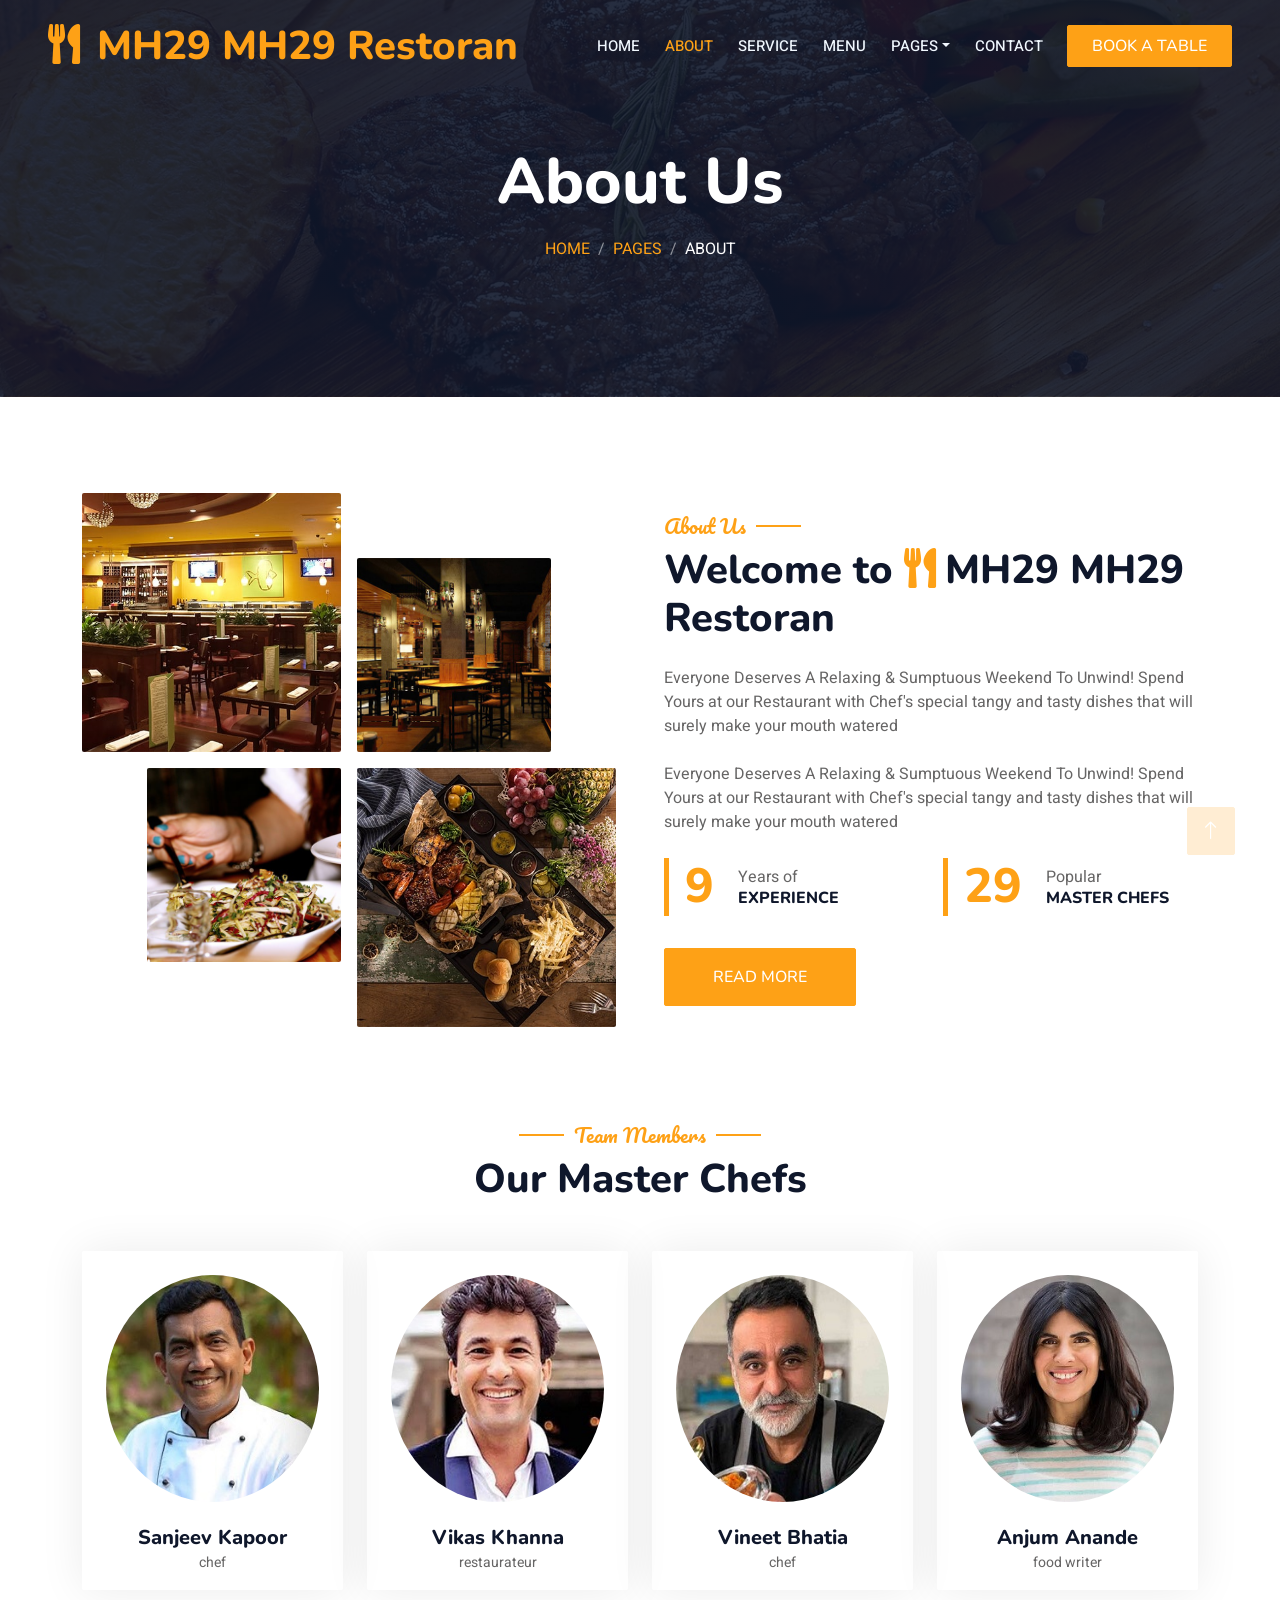
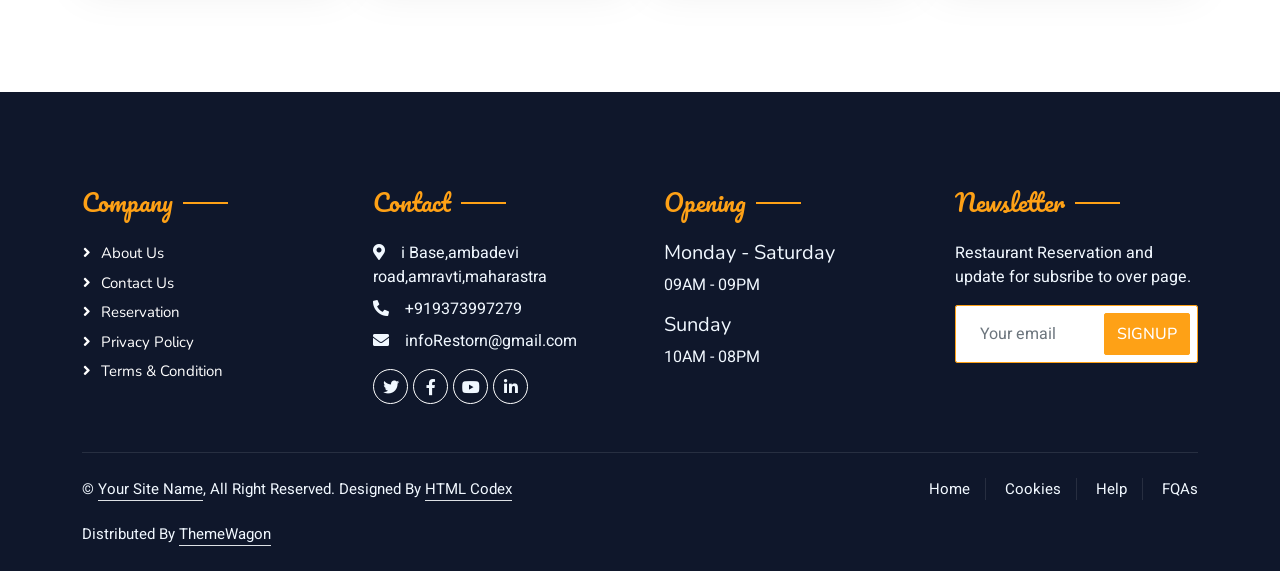
<file: about.html>
<!DOCTYPE html>
<html lang="en">

<head>
    <meta charset="utf-8">
    <title> MH29 Restoran - Bootstrap Restaurant Template</title>
    <meta content="width=device-width, initial-scale=1.0" name="viewport">
    <meta content="" name="keywords">
    <meta content="" name="description">

    <!-- Favicon -->
    <link href="img/favicon.ico" rel="icon">

    <!-- Google Web Fonts -->
    <link rel="preconnect" href="https://fonts.googleapis.com">
    <link rel="preconnect" href="https://fonts.gstatic.com" crossorigin>
    <link href="https://fonts.googleapis.com/css2?family=Heebo:wght@400;500;600&family=Nunito:wght@600;700;800&family=Pacifico&display=swap" rel="stylesheet">

    <!-- Icon Font Stylesheet -->
    <link href="https://cdnjs.cloudflare.com/ajax/libs/font-awesome/5.10.0/css/all.min.css" rel="stylesheet">
    <link href="https://cdn.jsdelivr.net/npm/bootstrap-icons@1.4.1/font/bootstrap-icons.css" rel="stylesheet">

    <!-- Libraries Stylesheet -->
    <link href="lib/animate/animate.min.css" rel="stylesheet">
    <link href="lib/owlcarousel/assets/owl.carousel.min.css" rel="stylesheet">
    <link href="lib/tempusdominus/css/tempusdominus-bootstrap-4.min.css" rel="stylesheet" />

    <!-- Customized Bootstrap Stylesheet -->
    <link href="css/bootstrap.min.css" rel="stylesheet">

    <!-- Template Stylesheet -->
    <link href="css/style.css" rel="stylesheet">
</head>

<body>
    <div class="container-xxl bg-white p-0">
        <!-- Spinner Start -->
        <div id="spinner" class="show bg-white position-fixed translate-middle w-100 vh-100 top-50 start-50 d-flex align-items-center justify-content-center">
            <div class="spinner-border text-primary" style="width: 3rem; height: 3rem;" role="status">
                <span class="sr-only">Loading...</span>
            </div>
        </div>
        <!-- Spinner End -->


        <!-- Navbar & Hero Start -->
        <div class="container-xxl position-relative p-0">
            <nav class="navbar navbar-expand-lg navbar-dark bg-dark px-4 px-lg-5 py-3 py-lg-0">
                <a href="" class="navbar-brand p-0">
                    <h1 class="text-primary m-0"><i class="fa fa-utensils me-3"></i>MH29 MH29 Restoran</h1>
                    <!-- <img src="img/logo.png" alt="Logo"> -->
                </a>
                <button class="navbar-toggler" type="button" data-bs-toggle="collapse" data-bs-target="#navbarCollapse">
                    <span class="fa fa-bars"></span>
                </button>
                <div class="collapse navbar-collapse" id="navbarCollapse">
                    <div class="navbar-nav ms-auto py-0 pe-4">
                        <a href="index.html" class="nav-item nav-link">Home</a>
                        <a href="about.html" class="nav-item nav-link active">About</a>
                        <a href="service.html" class="nav-item nav-link">Service</a>
                        <a href="menu.html" class="nav-item nav-link">Menu</a>
                        <div class="nav-item dropdown">
                            <a href="#" class="nav-link dropdown-toggle" data-bs-toggle="dropdown">Pages</a>
                            <div class="dropdown-menu m-0">
                                <a href="booking.html" class="dropdown-item">Booking</a>
                                <a href="team.html" class="dropdown-item">Our Team</a>
                                <a href="testimonial.html" class="dropdown-item">Testimonial</a>
                            </div>
                        </div>
                        <a href="contact.html" class="nav-item nav-link">Contact</a>
                    </div>
                    <a href="booking.html" class="btn btn-primary py-2 px-4">Book A Table</a>
                </div>
            </nav>

            <div class="container-xxl py-5 bg-dark hero-header mb-5">
                <div class="container text-center my-5 pt-5 pb-4">
                    <h1 class="display-3 text-white mb-3 animated slideInDown">About Us</h1>
                    <nav aria-label="breadcrumb">
                        <ol class="breadcrumb justify-content-center text-uppercase">
                            <li class="breadcrumb-item"><a href="#">Home</a></li>
                            <li class="breadcrumb-item"><a href="#">Pages</a></li>
                            <li class="breadcrumb-item text-white active" aria-current="page">About</li>
                        </ol>
                    </nav>
                </div>
            </div>
        </div>
        <!-- Navbar & Hero End -->


        <!-- About Start -->
        <div class="container-xxl py-5">
            <div class="container">
                <div class="row g-5 align-items-center">
                    <div class="col-lg-6">
                        <div class="row g-3">
                            <div class="col-6 text-start">
                                <img class="img-fluid rounded w-100 wow zoomIn" data-wow-delay="0.1s" src="img/about-1.jpg">
                            </div>
                            <div class="col-6 text-start">
                                <img class="img-fluid rounded w-75 wow zoomIn" data-wow-delay="0.3s" src="img/about-2.jpg" style="margin-top: 25%;">
                            </div>
                            <div class="col-6 text-end">
                                <img class="img-fluid rounded w-75 wow zoomIn" data-wow-delay="0.5s" src="img/about-3.jpg">
                            </div>
                            <div class="col-6 text-end">
                                <img class="img-fluid rounded w-100 wow zoomIn" data-wow-delay="0.7s" src="img/about-4.jpg">
                            </div>
                        </div>
                    </div>
                    <div class="col-lg-6">
                        <h5 class="section-title ff-secondary text-start text-primary fw-normal">About Us</h5>
                        <h1 class="mb-4">Welcome to <i class="fa fa-utensils text-primary me-2"></i>MH29 MH29 Restoran</h1>
                        <p class="mb-4">Everyone Deserves A Relaxing & Sumptuous Weekend To Unwind! Spend Yours at our Restaurant with Chef's special tangy and tasty dishes that will surely make your mouth watered</p>
                        <p class="mb-4">Everyone Deserves A Relaxing & Sumptuous Weekend To Unwind! Spend Yours at our Restaurant with Chef's special tangy and tasty dishes that will surely make your mouth watered</p>
                        <div class="row g-4 mb-4">
                            <div class="col-sm-6">
                                <div class="d-flex align-items-center border-start border-5 border-primary px-3">
                                    <h1 class="flex-shrink-0 display-5 text-primary mb-0" data-toggle="counter-up">15</h1>
                                    <div class="ps-4">
                                        <p class="mb-0">Years of</p>
                                        <h6 class="text-uppercase mb-0">Experience</h6>
                                    </div>
                                </div>
                            </div>
                            <div class="col-sm-6">
                                <div class="d-flex align-items-center border-start border-5 border-primary px-3">
                                    <h1 class="flex-shrink-0 display-5 text-primary mb-0" data-toggle="counter-up">50</h1>
                                    <div class="ps-4">
                                        <p class="mb-0">Popular</p>
                                        <h6 class="text-uppercase mb-0">Master Chefs</h6>
                                    </div>
                                </div>
                            </div>
                        </div>
                        <a class="btn btn-primary py-3 px-5 mt-2" href="">Read More</a>
                    </div>
                </div>
            </div>
        </div>
        <!-- About End -->


        <!-- Team Start -->
        <div class="container-xxl pt-5 pb-3">
            <div class="container">
                <div class="text-center wow fadeInUp" data-wow-delay="0.1s">
                    <h5 class="section-title ff-secondary text-center text-primary fw-normal">Team Members</h5>
                    <h1 class="mb-5">Our Master Chefs</h1>
                </div>
                <div class="row g-4">
                    <div class="col-lg-3 col-md-6 wow fadeInUp" data-wow-delay="0.1s">
                        <div class="team-item text-center rounded overflow-hidden">
                            <div class="rounded-circle overflow-hidden m-4">
                                <img class="img-fluid" src="img/team-1.jpg" alt="">
                            </div>
                            <h5 class="mb-0">Sanjeev Kapoor   </h5>
                            <small>chef</small>
                            <div class="d-flex justify-content-center mt-3">
                                <a class="btn btn-square btn-primary mx-1" href=""><i class="fab fa-facebook-f"></i></a>
                                <a class="btn btn-square btn-primary mx-1" href=""><i class="fab fa-twitter"></i></a>
                                <a class="btn btn-square btn-primary mx-1" href="https://www.instagram.com/univarsalking_uv/"><i class="fab fa-instagram"></i></a>
                            </div>
                        </div>
                    </div>
                    <div class="col-lg-3 col-md-6 wow fadeInUp" data-wow-delay="0.3s">
                        <div class="team-item text-center rounded overflow-hidden">
                            <div class="rounded-circle overflow-hidden m-4">
                                <img class="img-fluid" src="img/team-2.jpg" alt="">
                            </div>
                            <h5 class="mb-0">Vikas Khanna</h5>
                            <small>restaurateur</small>
                            <div class="d-flex justify-content-center mt-3">
                                <a class="btn btn-square btn-primary mx-1" href=""><i class="fab fa-facebook-f"></i></a>
                                <a class="btn btn-square btn-primary mx-1" href=""><i class="fab fa-twitter"></i></a>
                                <a class="btn btn-square btn-primary mx-1" href="https://www.instagram.com/univarsalking_uv/"><i class="fab fa-instagram"></i></a>
                            </div>
                        </div>
                    </div>
                    <div class="col-lg-3 col-md-6 wow fadeInUp" data-wow-delay="0.5s">
                        <div class="team-item text-center rounded overflow-hidden">
                            <div class="rounded-circle overflow-hidden m-4">
                                <img class="img-fluid" src="img/team-3.jpg" alt="">
                            </div>
                            <h5 class="mb-0">Vineet Bhatia
                            </h5>
                            <small> chef</small>
                            <div class="d-flex justify-content-center mt-3">
                                <a class="btn btn-square btn-primary mx-1" href=""><i class="fab fa-facebook-f"></i></a>
                                <a class="btn btn-square btn-primary mx-1" href=""><i class="fab fa-twitter"></i></a>
                                <a class="btn btn-square btn-primary mx-1" href="https://www.instagram.com/univarsalking_uv/"><i class="fab fa-instagram"></i></a>
                            </div>
                        </div>
                    </div>
                    <div class="col-lg-3 col-md-6 wow fadeInUp" data-wow-delay="0.7s">
                        <div class="team-item text-center rounded overflow-hidden">
                            <div class="rounded-circle overflow-hidden m-4">
                                <img class="img-fluid" src="img/team-4.jpg" alt="">
                            </div>
                            <h5 class="mb-0"> Anjum Anande</h5>
                            <small>food writer</small>
                            <div class="d-flex justify-content-center mt-3">
                                <a class="btn btn-square btn-primary mx-1" href=""><i class="fab fa-facebook-f"></i></a>
                                <a class="btn btn-square btn-primary mx-1" href=""><i class="fab fa-twitter"></i></a>
                                <a class="btn btn-square btn-primary mx-1" href="https://www.instagram.com/univarsalking_uv/"><i class="fab fa-instagram"></i></a>
                            </div>
                        </div>
                    </div>
                </div>
            </div>
        </div>
        <!-- Team End -->
        

        <!-- Footer Start -->
        <div class="container-fluid bg-dark text-light footer pt-5 mt-5 wow fadeIn" data-wow-delay="0.1s">
            <div class="container py-5">
                <div class="row g-5">
                    <div class="col-lg-3 col-md-6">
                        <h4 class="section-title ff-secondary text-start text-primary fw-normal mb-4">Company</h4>
                        <a class="btn btn-link" href="">About Us</a>
                        <a class="btn btn-link" href="">Contact Us</a>
                        <a class="btn btn-link" href="">Reservation</a>
                        <a class="btn btn-link" href="">Privacy Policy</a>
                        <a class="btn btn-link" href="">Terms & Condition</a>
                    </div>
                    <div class="col-lg-3 col-md-6">
                        <h4 class="section-title ff-secondary text-start text-primary fw-normal mb-4">Contact</h4>
                        <p class="mb-2"><i class="fa fa-map-marker-alt me-3"></i>i Base,ambadevi road,amravti,maharastra</p>
                        <p class="mb-2"><i class="fa fa-phone-alt me-3"></i>+919373997279</p>
                        <p class="mb-2"><i class="fa fa-envelope me-3"></i>infoRestorn@gmail.com</p>
                        <div class="d-flex pt-2">
                            <a class="btn btn-outline-light btn-social" href=""><i class="fab fa-twitter"></i></a>
                            <a class="btn btn-outline-light btn-social" href=""><i class="fab fa-facebook-f"></i></a>
                            <a class="btn btn-outline-light btn-social" href=""><i class="fab fa-youtube"></i></a>
                            <a class="btn btn-outline-light btn-social" href=""><i class="fab fa-linkedin-in"></i></a>
                        </div>
                    </div>
                    <div class="col-lg-3 col-md-6">
                        <h4 class="section-title ff-secondary text-start text-primary fw-normal mb-4">Opening</h4>
                        <h5 class="text-light fw-normal">Monday - Saturday</h5>
                        <p>09AM - 09PM</p>
                        <h5 class="text-light fw-normal">Sunday</h5>
                        <p>10AM - 08PM</p>
                    </div>
                    <div class="col-lg-3 col-md-6">
                        <h4 class="section-title ff-secondary text-start text-primary fw-normal mb-4">Newsletter</h4>
                        <p>Restaurant Reservation and update for subsribe to over page.</p>
                        <div class="position-relative mx-auto" style="max-width: 400px;">
                            <input class="form-control border-primary w-100 py-3 ps-4 pe-5" type="text" placeholder="Your email">
                            <button type="button" class="btn btn-primary py-2 position-absolute top-0 end-0 mt-2 me-2">SignUp</button>
                        </div>
                    </div>
                </div>
            </div>
            <div class="container">
                <div class="copyright">
                    <div class="row">
                        <div class="col-md-6 text-center text-md-start mb-3 mb-md-0">
                            &copy; <a class="border-bottom" href="#">Your Site Name</a>, All Right Reserved. 
							
							<!--/*** This template is free as long as you keep the footer author’s credit link/attribution link/backlink. If you'd like to use the template without the footer author’s credit link/attribution link/backlink, you can purchase the Credit Removal License from "https://htmlcodex.com/credit-removal". Thank you for your support. ***/-->
							Designed By <a class="border-bottom" href="https://htmlcodex.com">HTML Codex</a><br><br>
                            Distributed By <a class="border-bottom" href="https://themewagon.com" target="_blank">ThemeWagon</a>
                        </div>
                        <div class="col-md-6 text-center text-md-end">
                            <div class="footer-menu">
                                <a href="">Home</a>
                                <a href="">Cookies</a>
                                <a href="">Help</a>
                                <a href="">FQAs</a>
                            </div>
                        </div>
                    </div>
                </div>
            </div>
        </div>
        <!-- Footer End -->


        <!-- Back to Top -->
        <a href="#" class="btn btn-lg btn-primary btn-lg-square back-to-top"><i class="bi bi-arrow-up"></i></a>
    </div>

    <!-- JavaScript Libraries -->
    <script src="https://code.jquery.com/jquery-3.4.1.min.js"></script>
    <script src="https://cdn.jsdelivr.net/npm/bootstrap@5.0.0/dist/js/bootstrap.bundle.min.js"></script>
    <script src="lib/wow/wow.min.js"></script>
    <script src="lib/easing/easing.min.js"></script>
    <script src="lib/waypoints/waypoints.min.js"></script>
    <script src="lib/counterup/counterup.min.js"></script>
    <script src="lib/owlcarousel/owl.carousel.min.js"></script>
    <script src="lib/tempusdominus/js/moment.min.js"></script>
    <script src="lib/tempusdominus/js/moment-timezone.min.js"></script>
    <script src="lib/tempusdominus/js/tempusdominus-bootstrap-4.min.js"></script>

    <!-- Template Javascript -->
    <script src="js/main.js"></script>
</body>

</html>
</file>
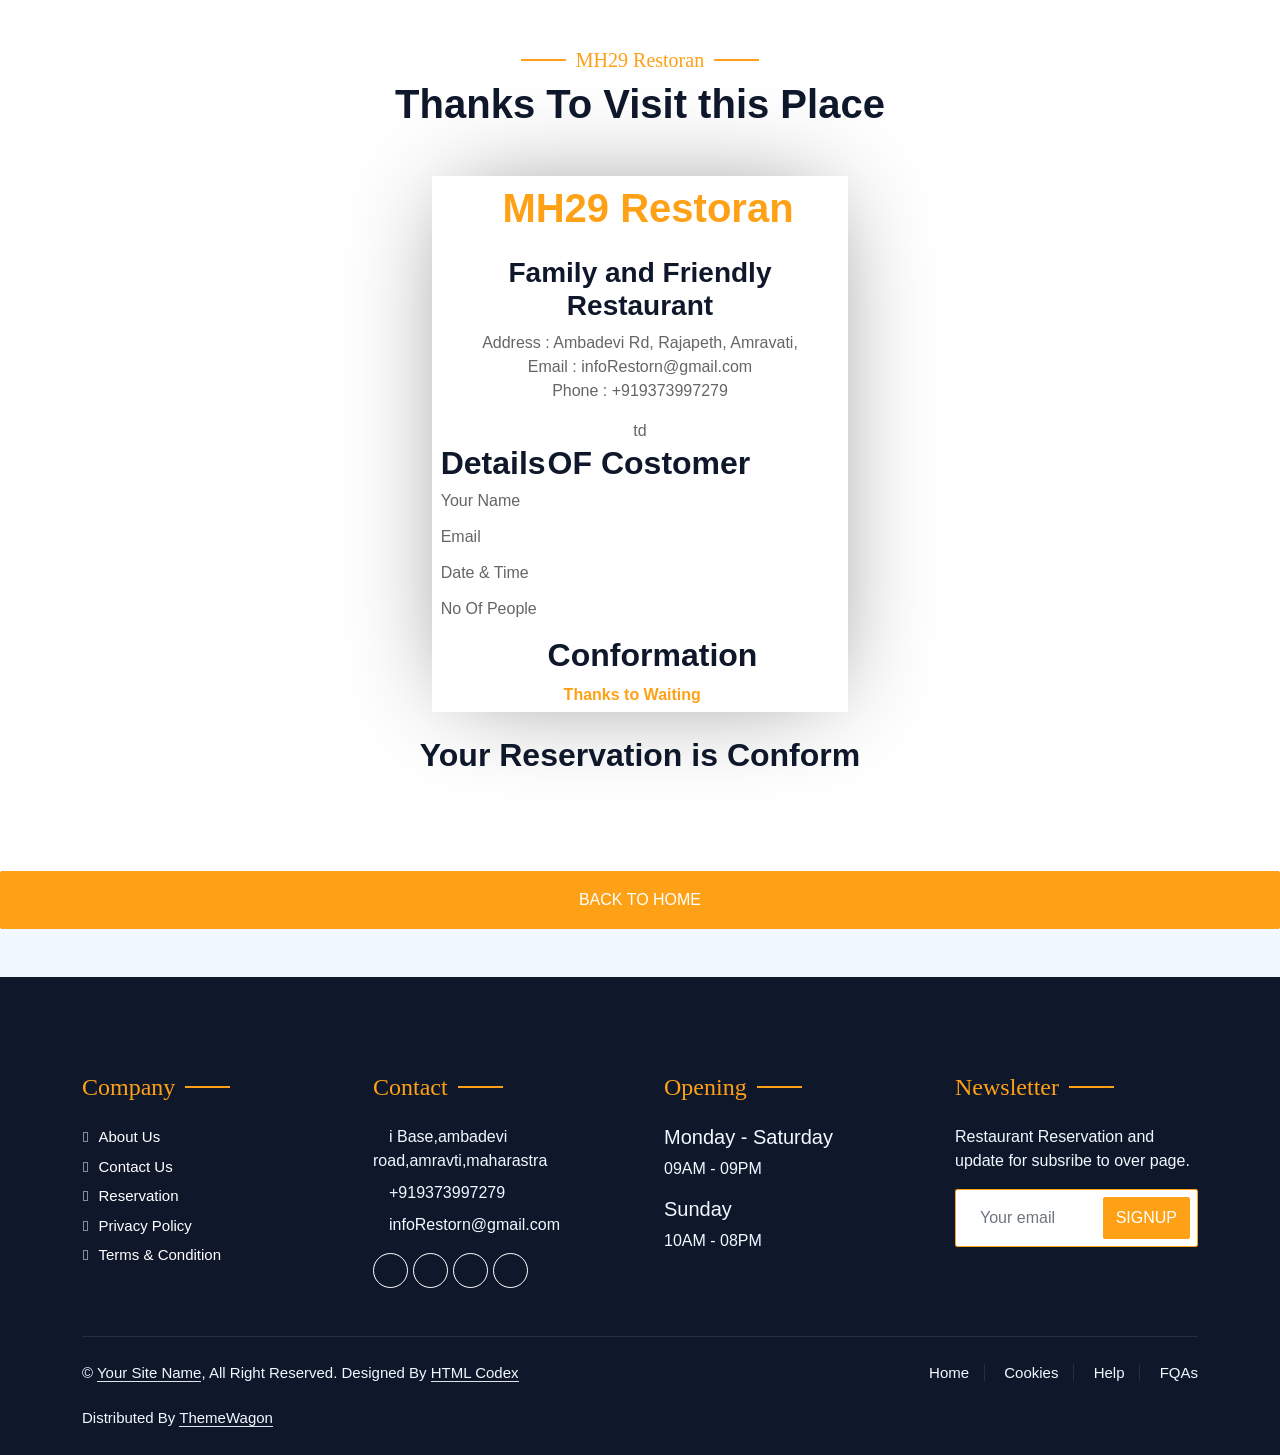
<file: bn.html>
<html>
    <head>
    <link href="css/bootstrap.min.css" rel="stylesheet">

    <link href="css/style.css" rel="stylesheet">
    <style>
        #invoice-POS{
  box-shadow: 0 0 1in -0.25in rgba(0, 0, 0, 0.5);
  padding:2mm;
  margin: 0 auto;
  width: 110mm;
  background: #FFF;
  
  
::selection {background: #f31544; color: #FFF;}
::moz-selection {background: #f31544; color: #FFF;}

h2{font-size: .9em;}
h3{
  font-size: 1.2em;
  font-weight: 300;
  line-height: 2em;
}
h6{
  color: orange;

}
p{
  font-size: .7em;
  color: #666;
  line-height: 1.2em;
}
 
#top, #mid,#bot{ /* Targets all id with 'col-' */
  border-bottom: 1px solid #EEE;
}

#top{min-height: 100px;}
#mid{min-height: 80px;} 
#bot{ min-height: 50px;}

#top .logo{
  float: left;
	height: 60px;
	width: 60px;
	background: url() no-repeat;
	background-size: 60px 60px;
}
.clientlogo{
  float: left;
	height: 60px;
	width: 60px;
	background: url() no-repeat;
	background-size: 60px 60px;
  border-radius: 50px;
}
.info{
  display: block;
  float:left;
  margin-left: 0;
}
.title{
  float: right;
}
.title p{text-align: right;} 
table{
  width: 100%;
  border-collapse: collapse;
}
td{
  padding: 5px 0 5px 15px;
  border: 1px solid #EEE
}
.tabletitle{
  padding: 5px;
  font-size: .5em;
  background: #EEE;
}
.service{border-bottom: 1px solid #EEE;}
.item{width: 24mm;}
.itemtext{font-size: .5em;}

#legalcopy{
  margin-top: 5mm;
}

  
  
}
    </style>
    

    </head>
    
    <body>

       




        <div class="container-xxl bg-white p-0">
        <div class="container-xxl py-5">
            <div class="container">
                <div class="text-center wow fadeInUp" data-wow-delay="0.1s">
                    <h5 class="section-title ff-secondary text-center text-primary fw-normal">MH29 Restoran</h5>
                    <h1 class="mb-5">Thanks To Visit this Place</h1>



                    <div id="invoice-pos">
    
                        <center id="top">
                          <div class="logo"></div>
                          <div class="info"> 
                            <h1 class="text-primary m-0"><i class="fa fa-utensils me-3"></i>MH29 Restoran</h1>

                          </div><!--End Info-->
                        </center><!--End InvoiceTop-->
                        
                        <div id="mid">
                          <div class="info">
                            <br>
                            <h3>Family and Friendly Restaurant</h3>
                            <p> 
                                Address : Ambadevi Rd, Rajapeth, Amravati,</br>
                                Email   : infoRestorn@gmail.com</br>
                                Phone   : +919373997279</br>
                            </p>
                          </div>
                        </div><!--End Invoice Mid-->
                        
                        <div id="bot">
                    
                                        <div id="table">
                                            <table>
                                                <tr class="tabletitle">
                                                    <td class="item"><h2>Details</h2></td>
                                                    <td class="Rate"><h2>OF Costomer</h2></td>
                                                </tr>
                                                <tr class="service">
                                                  <td class="tableitem"><p class="itemtext">Your Name</p></td>
                                                  <td id="outputName" ></td>
                                                  
                                              </tr>
                    
                                                <tr class="service">
                                                    <td class="tableitem"><p class="itemtext">Email</p></td>
                                                    <td id="outputEmail"></td>
                                                  </tr>
                    
                                                <tr class="service">
                                                    <td class="tableitem"><p class="itemtext">Date & Time</p></td>
                                                    <td id="outputDate"></td>
                                                  </tr>
                    
                                                <tr class="service">
                                                    <td class="tableitem"><p class="itemtext">No Of People</p></td>
                                                    <td id="outputPeople"></td>
                                                  </tr>
                    
                                               
                                                
                    
                                                <tr class="tabletitle">
                                                    <td></td>
                                                    <td class="Rate"><h2>Conformation</h2></td>
                                                </tr>
                    
                                                <tr class="tabletitle">
                                                    <td></td>
                                                    <td ><h6 class="text-primary m-0"><i class="fa fa-utensils me-3"></i>Thanks to  Waiting</h6></tr>td
                                                </tr>
                    
                                            </table>
                                        </div><!--End Table-->
                    
                                       
                    
                                    </div><!--End InvoiceBot-->
                      </div><!--End Invoice-->
                    

                      <br>

                    <h2 class=" mb-5"><i class="fa fa-utensils"></i>    Your Reservation is Conform</h2>
                </div>
            </div>
         </div>
        </div>


        <div class="col-12">
            <a class="btn btn-primary w-100 py-3" href="index.html" >back to Home</a>
        </div>





        <div class="container-fluid bg-dark text-light footer pt-5 mt-5 wow fadeIn" data-wow-delay="0.1s">
          <div class="container py-5">
              <div class="row g-5">
                  <div class="col-lg-3 col-md-6">
                      <h4 class="section-title ff-secondary text-start text-primary fw-normal mb-4">Company</h4>
                      <a class="btn btn-link" href="">About Us</a>
                      <a class="btn btn-link" href="">Contact Us</a>
                      <a class="btn btn-link" href="">Reservation</a>
                      <a class="btn btn-link" href="">Privacy Policy</a>
                      <a class="btn btn-link" href="">Terms & Condition</a>
                  </div>
                  <div class="col-lg-3 col-md-6">
                      <h4 class="section-title ff-secondary text-start text-primary fw-normal mb-4">Contact</h4>
                      <p class="mb-2"><i class="fa fa-map-marker-alt me-3"></i>i Base,ambadevi road,amravti,maharastra</p>
                      <p class="mb-2"><i class="fa fa-phone-alt me-3"></i>+919373997279</p>
                      <p class="mb-2"><i class="fa fa-envelope me-3"></i>infoRestorn@gmail.com</p>
                      <div class="d-flex pt-2">
                          <a class="btn btn-outline-light btn-social" href=""><i class="fab fa-twitter"></i></a>
                          <a class="btn btn-outline-light btn-social" href=""><i class="fab fa-facebook-f"></i></a>
                          <a class="btn btn-outline-light btn-social" href=""><i class="fab fa-youtube"></i></a>
                          <a class="btn btn-outline-light btn-social" href=""><i class="fab fa-linkedin-in"></i></a>
                      </div>
                  </div>
                  <div class="col-lg-3 col-md-6">
                      <h4 class="section-title ff-secondary text-start text-primary fw-normal mb-4">Opening</h4>
                      <h5 class="text-light fw-normal">Monday - Saturday</h5>
                      <p>09AM - 09PM</p>
                      <h5 class="text-light fw-normal">Sunday</h5>
                      <p>10AM - 08PM</p>
                  </div>
                  <div class="col-lg-3 col-md-6">
                      <h4 class="section-title ff-secondary text-start text-primary fw-normal mb-4">Newsletter</h4>
                      <p>Restaurant Reservation and update for subsribe to over page.</p>
                      <div class="position-relative mx-auto" style="max-width: 400px;">
                          <input class="form-control border-primary w-100 py-3 ps-4 pe-5" type="text" placeholder="Your email">
                          <button type="button" class="btn btn-primary py-2 position-absolute top-0 end-0 mt-2 me-2">SignUp</button>
                      </div>
                  </div>
              </div>
          </div>
          <div class="container">
              <div class="copyright">
                  <div class="row">
                      <div class="col-md-6 text-center text-md-start mb-3 mb-md-0">
                          &copy; <a class="border-bottom" href="#">Your Site Name</a>, All Right Reserved. 
            
            <!--/*** This template is free as long as you keep the footer author’s credit link/attribution link/backlink. If you'd like to use the template without the footer author’s credit link/attribution link/backlink, you can purchase the Credit Removal License from "https://htmlcodex.com/credit-removal". Thank you for your support. ***/-->
            Designed By <a class="border-bottom" href="https://htmlcodex.com">HTML Codex</a><br><br>
                          Distributed By <a class="border-bottom" href="https://themewagon.com" target="_blank">ThemeWagon</a>
                      </div>
                      <div class="col-md-6 text-center text-md-end">
                          <div class="footer-menu">
                              <a href="">Home</a>
                              <a href="">Cookies</a>
                              <a href="">Help</a>
                              <a href="">FQAs</a>
                          </div>
                      </div>
                  </div>
              </div>
          </div>
      </div>


      





      
       <script>
        document.addEventListener('DOMContentLoaded', () => {
            const formData = JSON.parse(localStorage.getItem('formData'));
            document.getElementById('outputName').innerText = formData.name;
            document.getElementById('outputEmail').innerText = formData.email;
            document.getElementById('outputDate').innerText = formData.date;
            document.getElementById('outputPeople').innerText = formData.people;
            localStorage.removeItem('formData');

        });
    </script>
    </body>


</html>
</file>
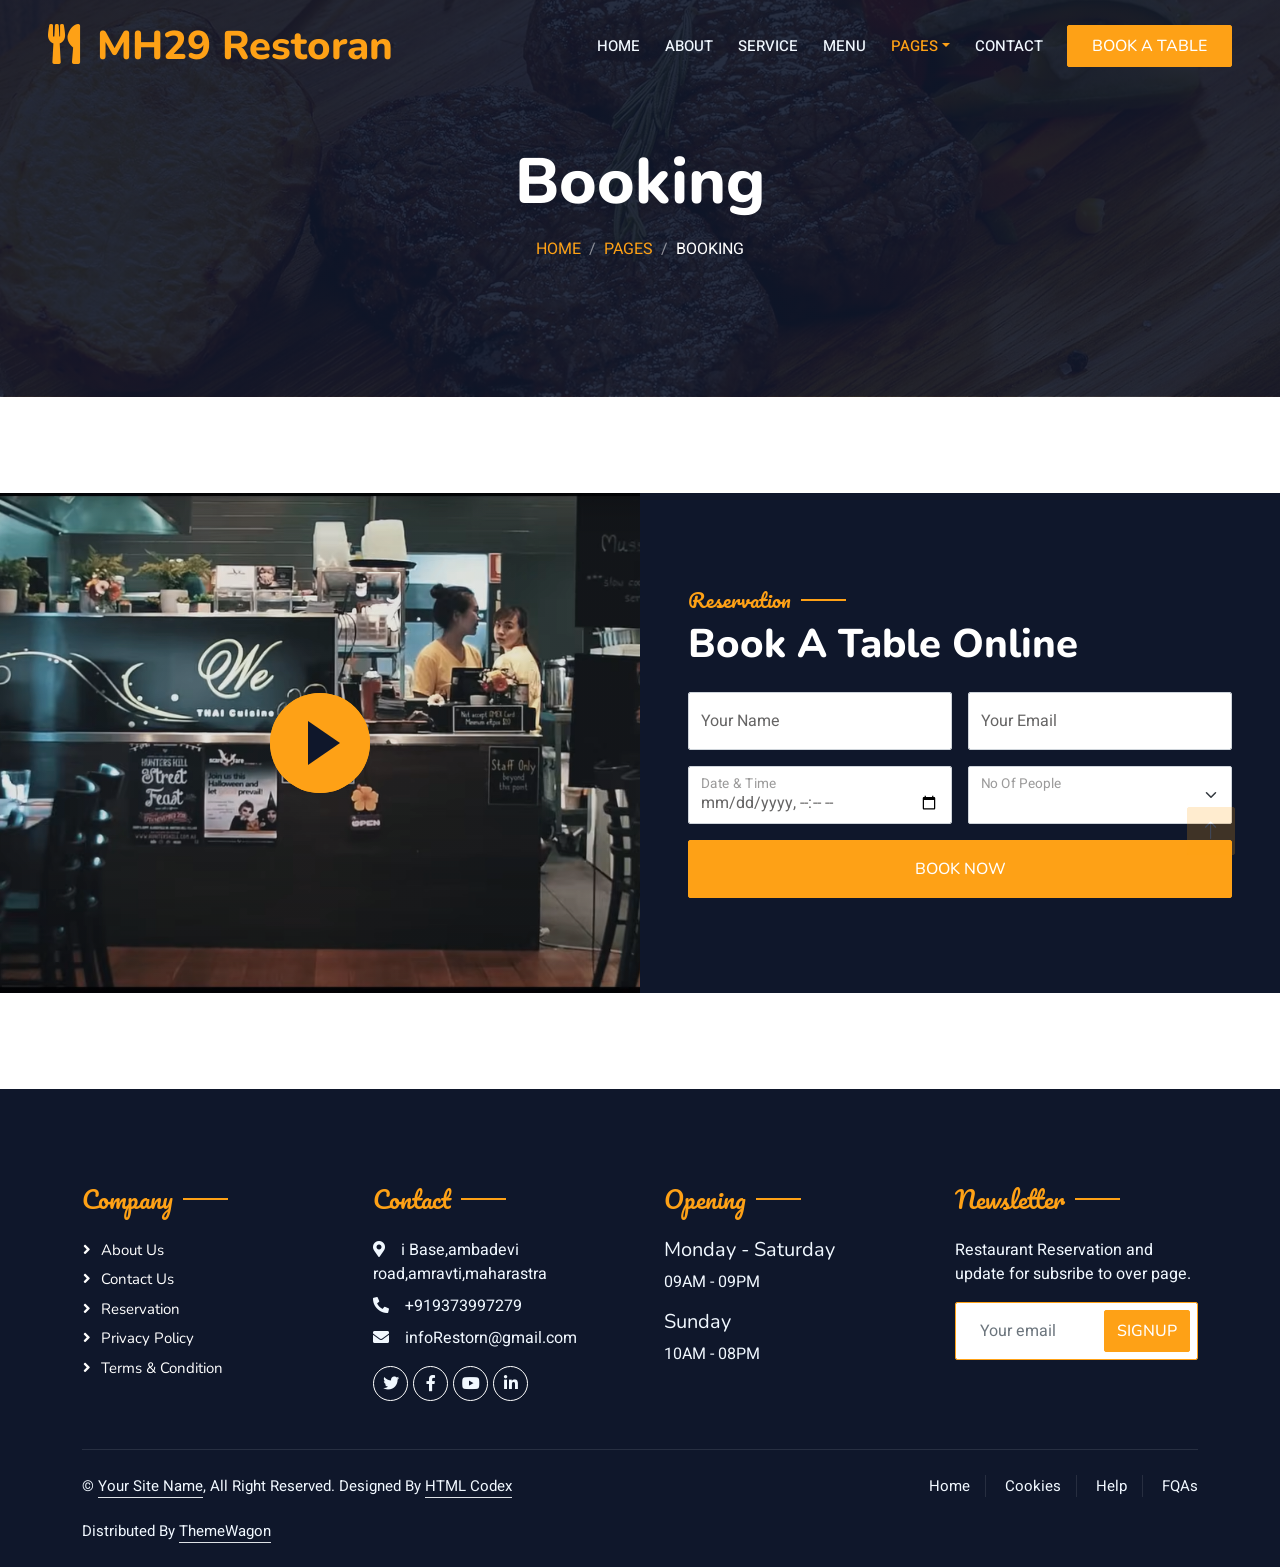
<file: booking.html>
<!DOCTYPE html>
<html lang="en">

<head>
    <meta charset="utf-8">
    <title>MH29 Restoran - Bootstrap Restaurant Template</title>
    <meta content="width=device-width, initial-scale=1.0" name="viewport">
    <meta content="" name="keywords">
    <meta content="" name="description">

    <!-- Favicon -->
    <link href="img/favicon.ico" rel="icon">

    <!-- Google Web Fonts -->
    <link rel="preconnect" href="https://fonts.googleapis.com">
    <link rel="preconnect" href="https://fonts.gstatic.com" crossorigin>
    <link href="https://fonts.googleapis.com/css2?family=Heebo:wght@400;500;600&family=Nunito:wght@600;700;800&family=Pacifico&display=swap" rel="stylesheet">

    <!-- Icon Font Stylesheet -->
    <link href="https://cdnjs.cloudflare.com/ajax/libs/font-awesome/5.10.0/css/all.min.css" rel="stylesheet">
    <link href="https://cdn.jsdelivr.net/npm/bootstrap-icons@1.4.1/font/bootstrap-icons.css" rel="stylesheet">

    <!-- Libraries Stylesheet -->
    <link href="lib/animate/animate.min.css" rel="stylesheet">
    <link href="lib/owlcarousel/assets/owl.carousel.min.css" rel="stylesheet">
    <link href="lib/tempusdominus/css/tempusdominus-bootstrap-4.min.css" rel="stylesheet" />

    <!-- Customized Bootstrap Stylesheet -->
    <link href="css/bootstrap.min.css" rel="stylesheet">

    <!-- Template Stylesheet -->
    <link href="css/style.css" rel="stylesheet">
</head>

<body>
    <div class="container-xxl bg-white p-0">
        <!-- Spinner Start -->
        <div id="spinner" class="show bg-white position-fixed translate-middle w-100 vh-100 top-50 start-50 d-flex align-items-center justify-content-center">
            <div class="spinner-border text-primary" style="width: 3rem; height: 3rem;" role="status">
                <span class="sr-only">Loading...</span>
            </div>
        </div>
        <!-- Spinner End -->


        <!-- Navbar & Hero Start -->
        <div class="container-xxl position-relative p-0">
            <nav class="navbar navbar-expand-lg navbar-dark bg-dark px-4 px-lg-5 py-3 py-lg-0">
                <a href="" class="navbar-brand p-0">
                    <h1 class="text-primary m-0"><i class="fa fa-utensils me-3"></i>MH29 Restoran</h1>
                    <!-- <img src="img/logo.png" alt="Logo"> -->
                </a>
                <button class="navbar-toggler" type="button" data-bs-toggle="collapse" data-bs-target="#navbarCollapse">
                    <span class="fa fa-bars"></span>
                </button>
                <div class="collapse navbar-collapse" id="navbarCollapse">
                    <div class="navbar-nav ms-auto py-0 pe-4">
                        <a href="index.html" class="nav-item nav-link">Home</a>
                        <a href="about.html" class="nav-item nav-link">About</a>
                        <a href="service.html" class="nav-item nav-link">Service</a>
                        <a href="menu.html" class="nav-item nav-link">Menu</a>
                        <div class="nav-item dropdown">
                            <a href="#" class="nav-link dropdown-toggle active" data-bs-toggle="dropdown">Pages</a>
                            <div class="dropdown-menu m-0">
                                <a href="booking.html" class="dropdown-item active">Booking</a>
                                <a href="team.html" class="dropdown-item">Our Team</a>
                                <a href="testimonial.html" class="dropdown-item">Testimonial</a>
                            </div>
                        </div>
                        <a href="contact.html" class="nav-item nav-link">Contact</a>
                    </div>
                    <a href="" class="btn btn-primary py-2 px-4">Book A Table</a>
                </div>
            </nav>

            <div class="container-xxl py-5 bg-dark hero-header mb-5">
                <div class="container text-center my-5 pt-5 pb-4">
                    <h1 class="display-3 text-white mb-3 animated slideInDown">Booking</h1>
                    <nav aria-label="breadcrumb">
                        <ol class="breadcrumb justify-content-center text-uppercase">
                            <li class="breadcrumb-item"><a href="#">Home</a></li>
                            <li class="breadcrumb-item"><a href="#">Pages</a></li>
                            <li class="breadcrumb-item text-white active" aria-current="page">Booking</li>
                        </ol>
                    </nav>
                </div>
            </div>
        </div>
        <!-- Navbar & Hero End -->


        <!-- Reservation Start -->
        <div class="container-xxl py-5 px-0 wow fadeInUp" data-wow-delay="0.1s">
            <div class="row g-0">
                <div class="col-md-6">
                    <div class="video">
                        <button type="button" class="btn-play" data-bs-toggle="modal" data-src="https://www.youtube.com/embed/XcRAlL8l_U0?si=MrdOBoZSZxGXarPG" data-bs-target="#videoModal">
                            <span></span>
                        </button>
                    </div>
                </div>
                <div class="col-md-6 bg-dark d-flex align-items-center">
                    <div class="p-5 wow fadeInUp" data-wow-delay="0.2s">
                        <h5 class="section-title ff-secondary text-start text-primary fw-normal">Reservation</h5>
                        <h1 class="text-white mb-4">Book A Table Online</h1>
                        <form id="ReservationForm">
                            <div class="row g-3">
                                <div class="col-md-6">
                                    <div id="myForm" class="form-floating">
                                        <input type="text" class="form-control" id="name" placeholder="Your Name">
                                        <label for="name">Your Name</label>
                                    </div>
                                </div>
                                <div class="col-md-6">
                                    <div class="form-floating">
                                        <input type="email" class="form-control" id="email" placeholder="Your Email">
                                        <label for="email">Your Email</label>
                                    </div>
                                </div>
                                <div class="col-md-6">
                                    <div class="form-floating " >
                                        <input type="datetime-local" class="form-control datetimepicker-input" id="date" placeholder="Date & Time"  />
                                        <label for="date">Date & Time</label>
                                    </div>
                                </div>
                                <div class="col-md-6">
                                    <div class="form-floating">
                                        <input type="number" class="form-select" id="people">
                                        
                                        <label for="select1">No Of People</label>
                                      </div>
                                </div>
                               
                                <div class="col-12">
                                    <a class="btn btn-primary w-100 py-3" href ="bn.html" type="submit" id="btn" value="Add" onclick="submitForm()"  >Book Now</a>
                                </div>
                            </div>
                        </form>
                    </div>
                </div>
            </div>
        </div>

        <div class="modal fade" id="videoModal" tabindex="-1" aria-labelledby="exampleModalLabel" aria-hidden="true">
            <div class="modal-dialog">
                <div class="modal-content rounded-0">
                    <div class="modal-header">
                        <h5 class="modal-title" id="exampleModalLabel">Youtube Video</h5>
                        <button type="button" class="btn-close" data-bs-dismiss="modal" aria-label="Close"></button>
                    </div>
                    <div class="modal-body">
                        <!-- 16:9 aspect ratio -->
                        <div class="ratio ratio-16x9">
                            <iframe class="embed-responsive-item" src="" id="video" allowfullscreen allowscriptaccess="always"
                                allow="autoplay"></iframe>
                        </div>
                    </div>
                </div>
            </div>
        </div>
        <!-- Reservation Start -->
        

        <!-- Footer Start -->
        <div class="container-fluid bg-dark text-light footer pt-5 mt-5 wow fadeIn" data-wow-delay="0.1s">
            <div class="container py-5">
                <div class="row g-5">
                    <div class="col-lg-3 col-md-6">
                        <h4 class="section-title ff-secondary text-start text-primary fw-normal mb-4">Company</h4>
                        <a class="btn btn-link" href="">About Us</a>
                        <a class="btn btn-link" href="">Contact Us</a>
                        <a class="btn btn-link" href="">Reservation</a>
                        <a class="btn btn-link" href="">Privacy Policy</a>
                        <a class="btn btn-link" href="">Terms & Condition</a>
                    </div>
                    <div class="col-lg-3 col-md-6">
                        <h4 class="section-title ff-secondary text-start text-primary fw-normal mb-4">Contact</h4>
                        <p class="mb-2"><i class="fa fa-map-marker-alt me-3"></i>i Base,ambadevi road,amravti,maharastra</p>
                        <p class="mb-2"><i class="fa fa-phone-alt me-3"></i>+919373997279</p>
                        <p class="mb-2"><i class="fa fa-envelope me-3"></i>infoRestorn@gmail.com</p>
                        <div class="d-flex pt-2">
                            <a class="btn btn-outline-light btn-social" href=""><i class="fab fa-twitter"></i></a>
                            <a class="btn btn-outline-light btn-social" href=""><i class="fab fa-facebook-f"></i></a>
                            <a class="btn btn-outline-light btn-social" href=""><i class="fab fa-youtube"></i></a>
                            <a class="btn btn-outline-light btn-social" href=""><i class="fab fa-linkedin-in"></i></a>
                        </div>
                    </div>
                    <div class="col-lg-3 col-md-6">
                        <h4 class="section-title ff-secondary text-start text-primary fw-normal mb-4">Opening</h4>
                        <h5 class="text-light fw-normal">Monday - Saturday</h5>
                        <p>09AM - 09PM</p>
                        <h5 class="text-light fw-normal">Sunday</h5>
                        <p>10AM - 08PM</p>
                    </div>
                    <div class="col-lg-3 col-md-6">
                        <h4 class="section-title ff-secondary text-start text-primary fw-normal mb-4">Newsletter</h4>
                        <p>Restaurant Reservation and update for subsribe to over page.</p>
                        <div class="position-relative mx-auto" style="max-width: 400px;">
                            <input class="form-control border-primary w-100 py-3 ps-4 pe-5" type="text" placeholder="Your email">
                            <button type="button" class="btn btn-primary py-2 position-absolute top-0 end-0 mt-2 me-2">SignUp</button>
                        </div>
                    </div>
                </div>
            </div>
            <div class="container">
                <div class="copyright">
                    <div class="row">
                        <div class="col-md-6 text-center text-md-start mb-3 mb-md-0">
                            &copy; <a class="border-bottom" href="#">Your Site Name</a>, All Right Reserved. 
							
							<!--/*** This template is free as long as you keep the footer author’s credit link/attribution link/backlink. If you'd like to use the template without the footer author’s credit link/attribution link/backlink, you can purchase the Credit Removal License from "https://htmlcodex.com/credit-removal". Thank you for your support. ***/-->
							Designed By <a class="border-bottom" href="https://htmlcodex.com">HTML Codex</a><br><br>
                            Distributed By <a class="border-bottom" href="https://themewagon.com" target="_blank">ThemeWagon</a>
                        </div>
                        <div class="col-md-6 text-center text-md-end">
                            <div class="footer-menu">
                                <a href="">Home</a>
                                <a href="">Cookies</a>
                                <a href="">Help</a>
                                <a href="">FQAs</a>
                            </div>
                        </div>
                    </div>
                </div>
            </div>
        </div>
        <!-- Footer End -->


        <!-- Back to Top -->
        <a href="#" class="btn btn-lg btn-primary btn-lg-square back-to-top"><i class="bi bi-arrow-up"></i></a>
    </div>

    <!-- JavaScript Libraries -->
    <script src="https://code.jquery.com/jquery-3.4.1.min.js"></script>
    <script src="https://cdn.jsdelivr.net/npm/bootstrap@5.0.0/dist/js/bootstrap.bundle.min.js"></script>
    <script src="lib/wow/wow.min.js"></script>
    <script src="lib/easing/easing.min.js"></script>
    <script src="lib/waypoints/waypoints.min.js"></script>
    <script src="lib/counterup/counterup.min.js"></script>
    <script src="lib/owlcarousel/owl.carousel.min.js"></script>
    <script src="lib/tempusdominus/js/moment.min.js"></script>
    <script src="lib/tempusdominus/js/moment-timezone.min.js"></script>
    <script src="lib/tempusdominus/js/tempusdominus-bootstrap-4.min.js"></script>

    <!-- Template Javascript -->
    <script src="js/main.js"></script>


<script>
        function submitForm() {
            const name = document.getElementById('name').value;
            const email = document.getElementById('email').value;
            const date = document.getElementById('date').value;
            const people = document.getElementById('people').value;
            
            const formData = { name, email, date , people};
            localStorage.setItem('formData', JSON.stringify(formData));
            
            window.location.href = 'bn.html';
        }
    </script>
</body>

</html>
</file>
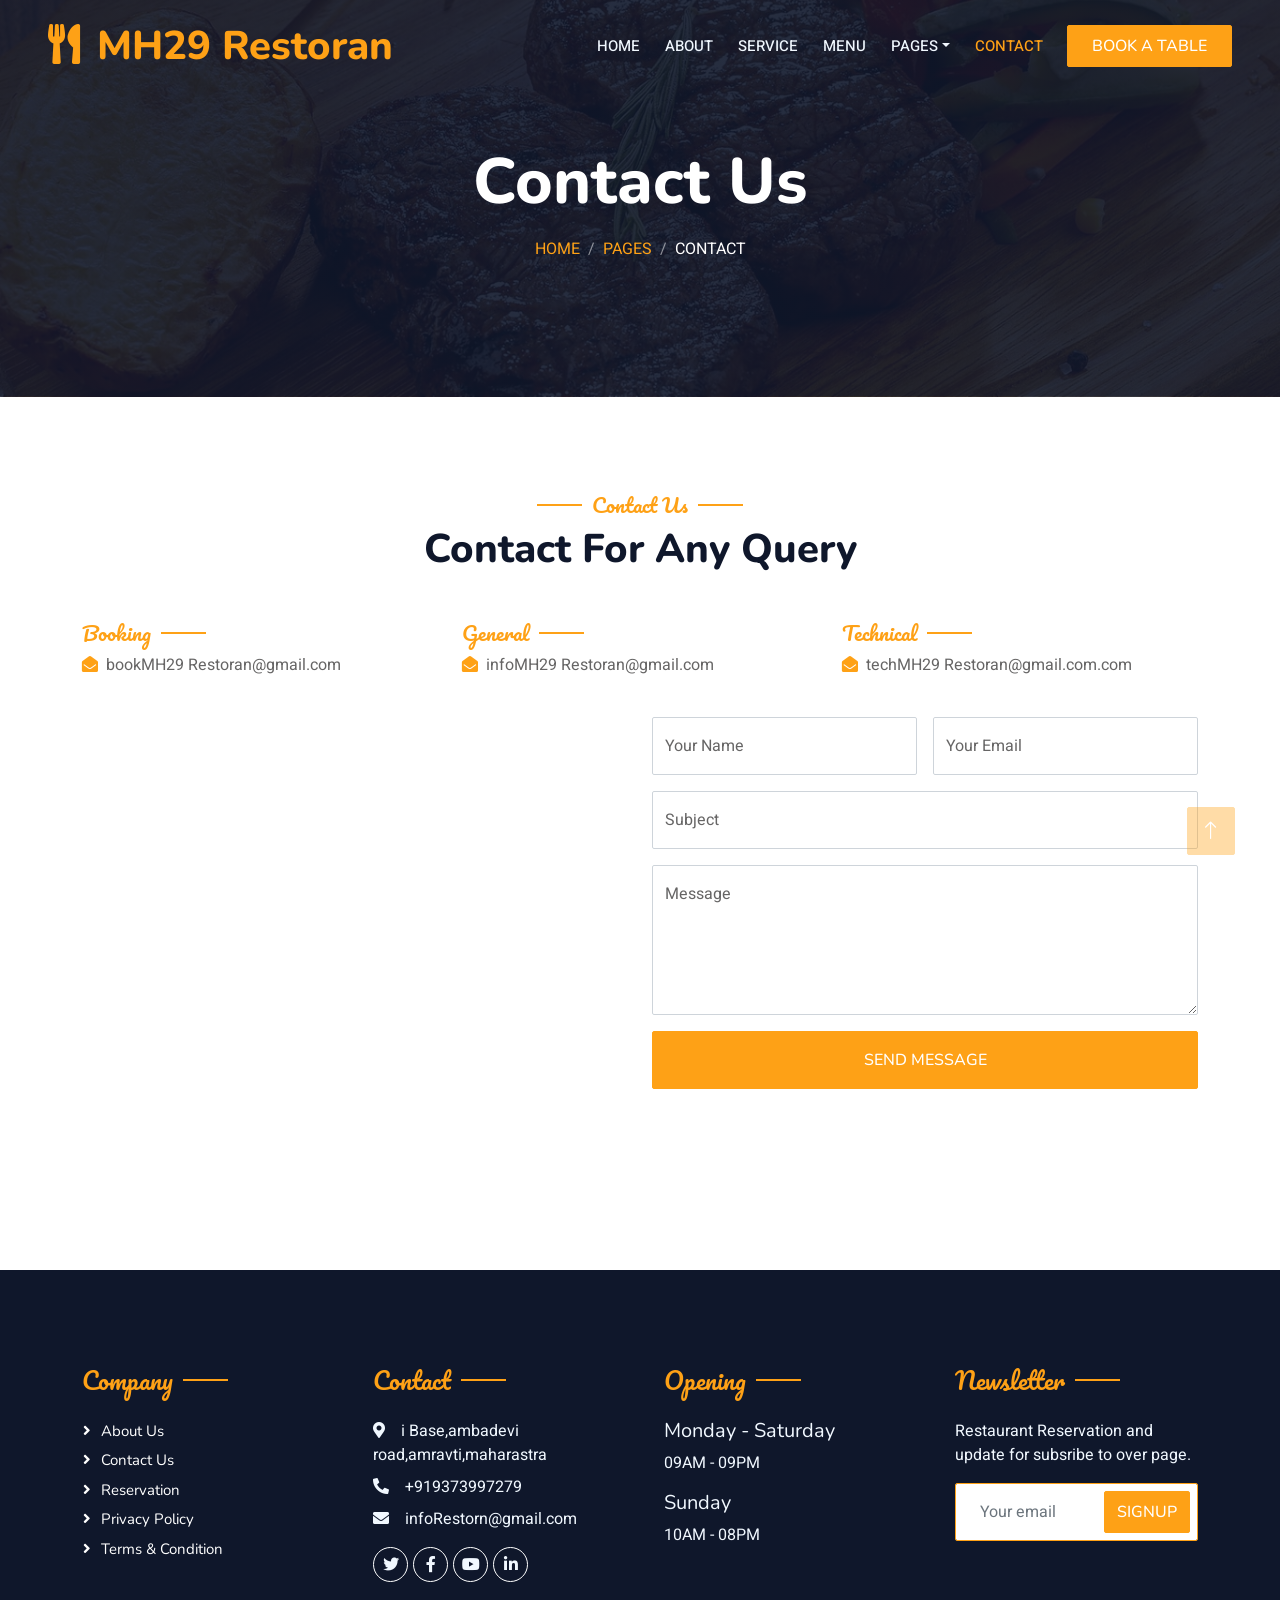
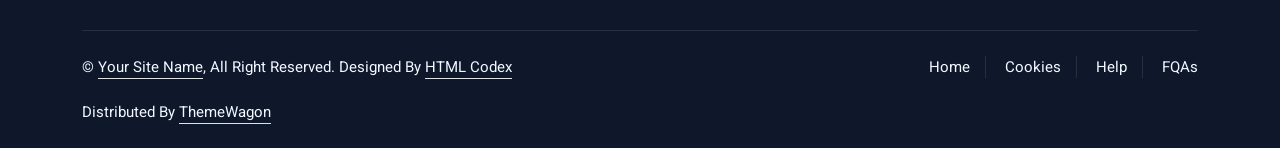
<file: contact.html>
<!DOCTYPE html>
<html lang="en">

<head>
    <meta charset="utf-8">
    <title>MH29 Restoran - Bootstrap Restaurant Template</title>
    <meta content="width=device-width, initial-scale=1.0" name="viewport">
    <meta content="" name="keywords">
    <meta content="" name="description">

    <!-- Favicon -->
    <link href="img/favicon.ico" rel="icon">

    <!-- Google Web Fonts -->
    <link rel="preconnect" href="https://fonts.googleapis.com">
    <link rel="preconnect" href="https://fonts.gstatic.com" crossorigin>
    <link href="https://fonts.googleapis.com/css2?family=Heebo:wght@400;500;600&family=Nunito:wght@600;700;800&family=Pacifico&display=swap" rel="stylesheet">

    <!-- Icon Font Stylesheet -->
    <link href="https://cdnjs.cloudflare.com/ajax/libs/font-awesome/5.10.0/css/all.min.css" rel="stylesheet">
    <link href="https://cdn.jsdelivr.net/npm/bootstrap-icons@1.4.1/font/bootstrap-icons.css" rel="stylesheet">

    <!-- Libraries Stylesheet -->
    <link href="lib/animate/animate.min.css" rel="stylesheet">
    <link href="lib/owlcarousel/assets/owl.carousel.min.css" rel="stylesheet">
    <link href="lib/tempusdominus/css/tempusdominus-bootstrap-4.min.css" rel="stylesheet" />

    <!-- Customized Bootstrap Stylesheet -->
    <link href="css/bootstrap.min.css" rel="stylesheet">

    <!-- Template Stylesheet -->
    <link href="css/style.css" rel="stylesheet">
</head>

<body>
    <div class="container-xxl bg-white p-0">
        <!-- Spinner Start -->
        <div id="spinner" class="show bg-white position-fixed translate-middle w-100 vh-100 top-50 start-50 d-flex align-items-center justify-content-center">
            <div class="spinner-border text-primary" style="width: 3rem; height: 3rem;" role="status">
                <span class="sr-only">Loading...</span>
            </div>
        </div>
        <!-- Spinner End -->


        <!-- Navbar & Hero Start -->
        <div class="container-xxl position-relative p-0">
            <nav class="navbar navbar-expand-lg navbar-dark bg-dark px-4 px-lg-5 py-3 py-lg-0">
                <a href="" class="navbar-brand p-0">
                    <h1 class="text-primary m-0"><i class="fa fa-utensils me-3"></i>MH29 Restoran</h1>
                    <!-- <img src="img/logo.png" alt="Logo"> -->
                </a>
                <button class="navbar-toggler" type="button" data-bs-toggle="collapse" data-bs-target="#navbarCollapse">
                    <span class="fa fa-bars"></span>
                </button>
                <div class="collapse navbar-collapse" id="navbarCollapse">
                    <div class="navbar-nav ms-auto py-0 pe-4">
                        <a href="index.html" class="nav-item nav-link">Home</a>
                        <a href="about.html" class="nav-item nav-link">About</a>
                        <a href="service.html" class="nav-item nav-link">Service</a>
                        <a href="menu.html" class="nav-item nav-link">Menu</a>
                        <div class="nav-item dropdown">
                            <a href="#" class="nav-link dropdown-toggle" data-bs-toggle="dropdown">Pages</a>
                            <div class="dropdown-menu m-0">
                                <a href="booking.html" class="dropdown-item">Booking</a>
                                <a href="team.html" class="dropdown-item">Our Team</a>
                                <a href="testimonial.html" class="dropdown-item">Testimonial</a>
                            </div>
                        </div>
                        <a href="contact.html" class="nav-item nav-link active">Contact</a>
                    </div>
                    <a href="booking.html" class="btn btn-primary py-2 px-4">Book A Table</a>
                </div>
            </nav>

            <div class="container-xxl py-5 bg-dark hero-header mb-5">
                <div class="container text-center my-5 pt-5 pb-4">
                    <h1 class="display-3 text-white mb-3 animated slideInDown">Contact Us</h1>
                    <nav aria-label="breadcrumb">
                        <ol class="breadcrumb justify-content-center text-uppercase">
                            <li class="breadcrumb-item"><a href="#">Home</a></li>
                            <li class="breadcrumb-item"><a href="#">Pages</a></li>
                            <li class="breadcrumb-item text-white active" aria-current="page">Contact</li>
                        </ol>
                    </nav>
                </div>
            </div>
        </div>
        <!-- Navbar & Hero End -->


        <!-- Contact Start -->
        <div class="container-xxl py-5">
            <div class="container">
                <div class="text-center wow fadeInUp" data-wow-delay="0.1s">
                    <h5 class="section-title ff-secondary text-center text-primary fw-normal">Contact Us</h5>
                    <h1 class="mb-5">Contact For Any Query</h1>
                </div>
                <div class="row g-4">
                    <div class="col-12">
                        <div class="row gy-4">
                            <div class="col-md-4">
                                <h5 class="section-title ff-secondary fw-normal text-start text-primary">Booking</h5>
                                <p><i class="fa fa-envelope-open text-primary me-2"></i>bookMH29 Restoran@gmail.com</p>
                            </div>
                            <div class="col-md-4">
                                <h5 class="section-title ff-secondary fw-normal text-start text-primary">General</h5>
                                <p><i class="fa fa-envelope-open text-primary me-2"></i>infoMH29 Restoran@gmail.com</p>
                            </div>
                            <div class="col-md-4">
                                <h5 class="section-title ff-secondary fw-normal text-start text-primary">Technical</h5>
                                <p><i class="fa fa-envelope-open text-primary me-2"></i>techMH29 Restoran@gmail.com.com</p>
                            </div>
                        </div>
                    </div>
                    <div class="col-md-6 wow fadeIn" data-wow-delay="0.1s">
                        <iframe src="https://www.google.com/maps/embed?pb=!1m18!1m12!1m3!1d1386.188729867836!2d77.7508663844229!3d20.925113030767704!2m3!1f0!2f0!3f0!3m2!1i1024!2i768!4f13.1!3m3!1m2!1s0x3bd6a4add42701b1%3A0x72ea276e97b322df!2siBase%20Technologies!5e0!3m2!1sen!2sin!4v1718773191521!5m2!1sen!2sin" width="500" height="450" style="border:0;" allowfullscreen="" loading="lazy" referrerpolicy="no-referrer-when-downgrade"></iframe>
                            
                    </div>
                    <div class="col-md-6">
                        <div class="wow fadeInUp" data-wow-delay="0.2s">
                            <form>
                                <div class="row g-3">
                                    <div class="col-md-6">
                                        <div class="form-floating">
                                            <input type="text" class="form-control" id="name" placeholder="Your Name">
                                            <label for="name">Your Name</label>
                                        </div>
                                    </div>
                                    <div class="col-md-6">
                                        <div class="form-floating">
                                            <input type="email" class="form-control" id="email" placeholder="Your Email">
                                            <label for="email">Your Email</label>
                                        </div>
                                    </div>
                                    <div class="col-12">
                                        <div class="form-floating">
                                            <input type="text" class="form-control" id="subject" placeholder="Subject">
                                            <label for="subject">Subject</label>
                                        </div>
                                    </div>
                                    <div class="col-12">
                                        <div class="form-floating">
                                            <textarea class="form-control" placeholder="Leave a message here" id="message" style="height: 150px"></textarea>
                                            <label for="message">Message</label>
                                        </div>
                                    </div>
                                    <div class="col-12">
                                        <a class="btn btn-primary w-100 py-3" href="sm.html" >Send Message</a>
                                    </div>
                                </div>
                            </form>
                        </div>
                    </div>
                </div>
            </div>
        </div>
        <!-- Contact End -->


        <!-- Footer Start -->
        <div class="container-fluid bg-dark text-light footer pt-5 mt-5 wow fadeIn" data-wow-delay="0.1s">
            <div class="container py-5">
                <div class="row g-5">
                    <div class="col-lg-3 col-md-6">
                        <h4 class="section-title ff-secondary text-start text-primary fw-normal mb-4">Company</h4>
                        <a class="btn btn-link" href="">About Us</a>
                        <a class="btn btn-link" href="">Contact Us</a>
                        <a class="btn btn-link" href="">Reservation</a>
                        <a class="btn btn-link" href="">Privacy Policy</a>
                        <a class="btn btn-link" href="">Terms & Condition</a>
                    </div>
                    <div class="col-lg-3 col-md-6">
                        <h4 class="section-title ff-secondary text-start text-primary fw-normal mb-4">Contact</h4>
                        <p class="mb-2"><i class="fa fa-map-marker-alt me-3"></i>i Base,ambadevi road,amravti,maharastra</p>
                        <p class="mb-2"><i class="fa fa-phone-alt me-3"></i>+919373997279</p>
                        <p class="mb-2"><i class="fa fa-envelope me-3"></i>infoRestorn@gmail.com</p>
                        <div class="d-flex pt-2">
                            <a class="btn btn-outline-light btn-social" href=""><i class="fab fa-twitter"></i></a>
                            <a class="btn btn-outline-light btn-social" href=""><i class="fab fa-facebook-f"></i></a>
                            <a class="btn btn-outline-light btn-social" href=""><i class="fab fa-youtube"></i></a>
                            <a class="btn btn-outline-light btn-social" href=""><i class="fab fa-linkedin-in"></i></a>
                        </div>
                    </div>
                    <div class="col-lg-3 col-md-6">
                        <h4 class="section-title ff-secondary text-start text-primary fw-normal mb-4">Opening</h4>
                        <h5 class="text-light fw-normal">Monday - Saturday</h5>
                        <p>09AM - 09PM</p>
                        <h5 class="text-light fw-normal">Sunday</h5>
                        <p>10AM - 08PM</p>
                    </div>
                    <div class="col-lg-3 col-md-6">
                        <h4 class="section-title ff-secondary text-start text-primary fw-normal mb-4">Newsletter</h4>
                        <p>Restaurant Reservation and update for subsribe to over page.</p>
                        <div class="position-relative mx-auto" style="max-width: 400px;">
                            <input class="form-control border-primary w-100 py-3 ps-4 pe-5" type="text" placeholder="Your email">
                            <button type="button" class="btn btn-primary py-2 position-absolute top-0 end-0 mt-2 me-2">SignUp</button>
                        </div>
                    </div>
                </div>
            </div>
            <div class="container">
                <div class="copyright">
                    <div class="row">
                        <div class="col-md-6 text-center text-md-start mb-3 mb-md-0">
                            &copy; <a class="border-bottom" href="#">Your Site Name</a>, All Right Reserved. 
							
							<!--/*** This template is free as long as you keep the footer author’s credit link/attribution link/backlink. If you'd like to use the template without the footer author’s credit link/attribution link/backlink, you can purchase the Credit Removal License from "https://htmlcodex.com/credit-removal". Thank you for your support. ***/-->
							Designed By <a class="border-bottom" href="https://htmlcodex.com">HTML Codex</a><br><br>
                            Distributed By <a class="border-bottom" href="https://themewagon.com" target="_blank">ThemeWagon</a>
                        </div>
                        <div class="col-md-6 text-center text-md-end">
                            <div class="footer-menu">
                                <a href="">Home</a>
                                <a href="">Cookies</a>
                                <a href="">Help</a>
                                <a href="">FQAs</a>
                            </div>
                        </div>
                    </div>
                </div>
            </div>
        </div>
        <!-- Footer End -->


        <!-- Back to Top -->
        <a href="#" class="btn btn-lg btn-primary btn-lg-square back-to-top"><i class="bi bi-arrow-up"></i></a>
    </div>

    <!-- JavaScript Libraries -->
    <script src="https://code.jquery.com/jquery-3.4.1.min.js"></script>
    <script src="https://cdn.jsdelivr.net/npm/bootstrap@5.0.0/dist/js/bootstrap.bundle.min.js"></script>
    <script src="lib/wow/wow.min.js"></script>
    <script src="lib/easing/easing.min.js"></script>
    <script src="lib/waypoints/waypoints.min.js"></script>
    <script src="lib/counterup/counterup.min.js"></script>
    <script src="lib/owlcarousel/owl.carousel.min.js"></script>
    <script src="lib/tempusdominus/js/moment.min.js"></script>
    <script src="lib/tempusdominus/js/moment-timezone.min.js"></script>
    <script src="lib/tempusdominus/js/tempusdominus-bootstrap-4.min.js"></script>

    <!-- Template Javascript -->
    <script src="js/main.js"></script>
</body>

</html>
</file>
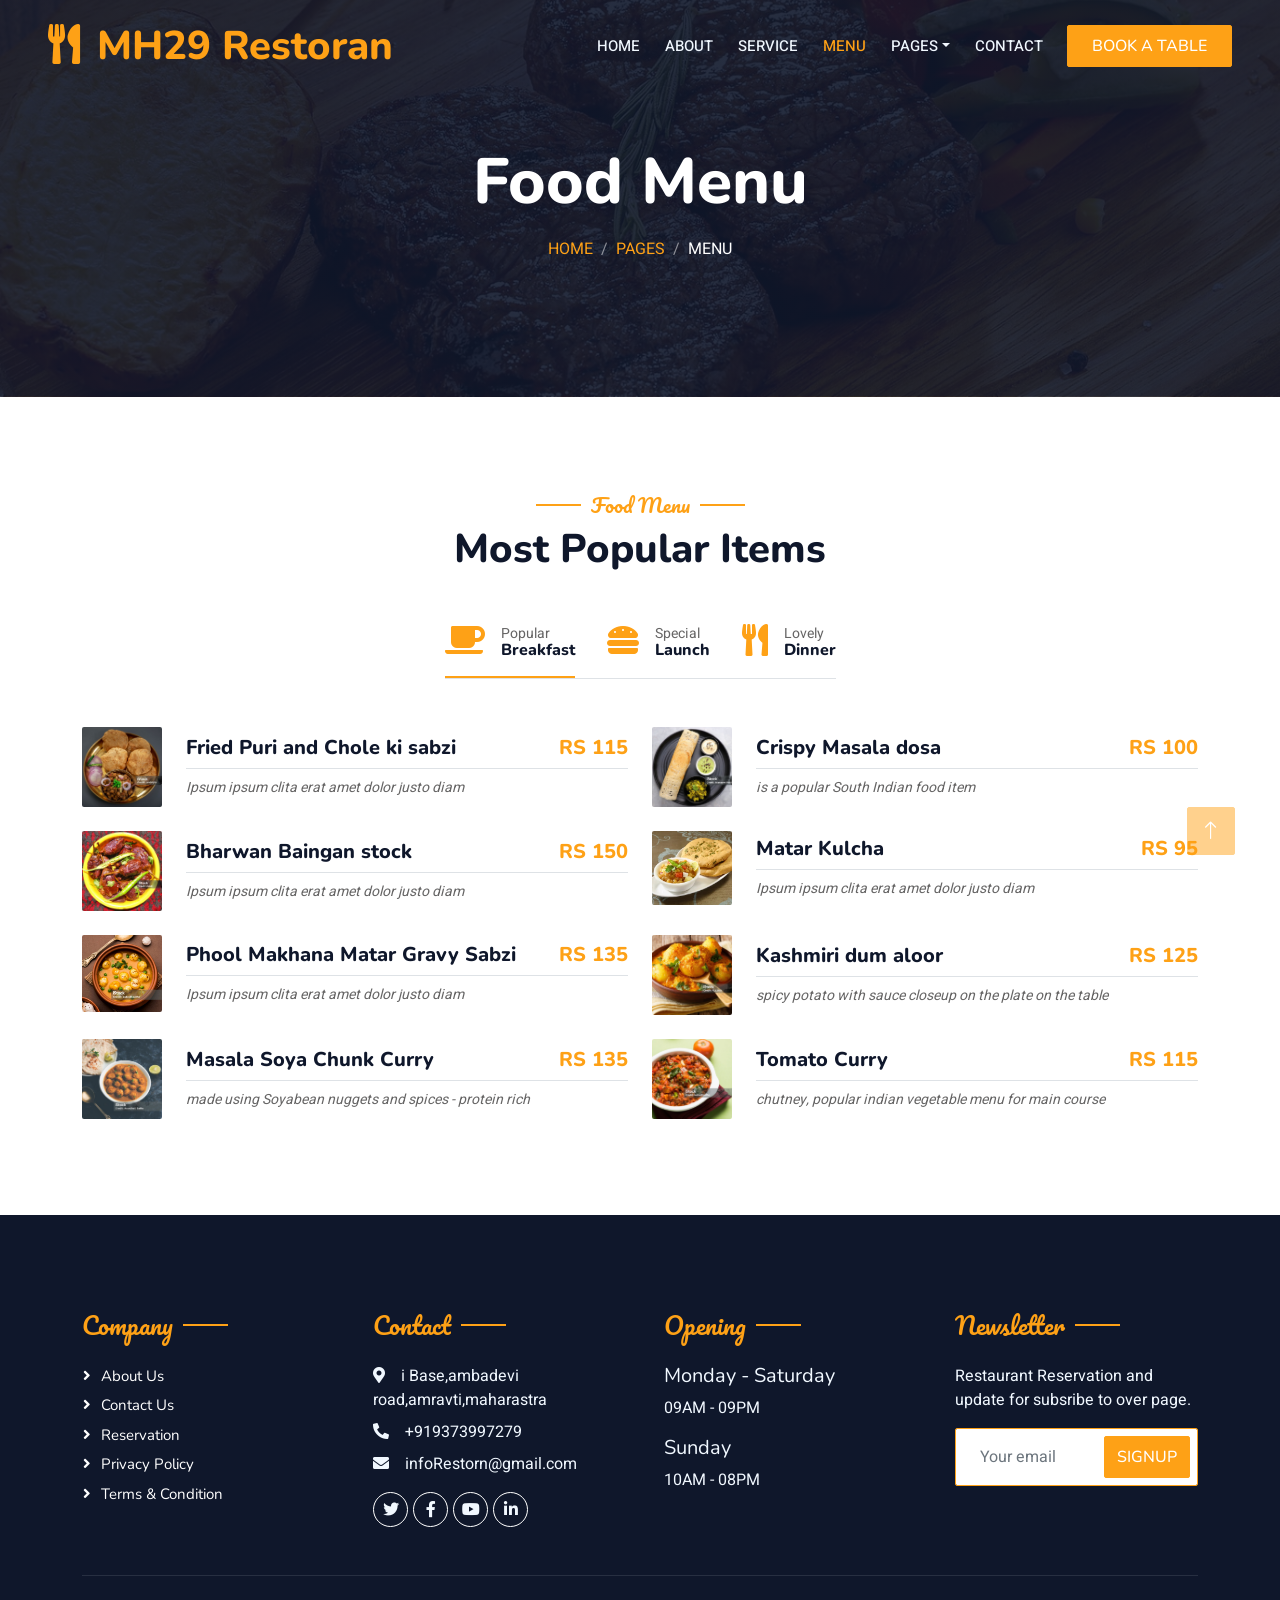
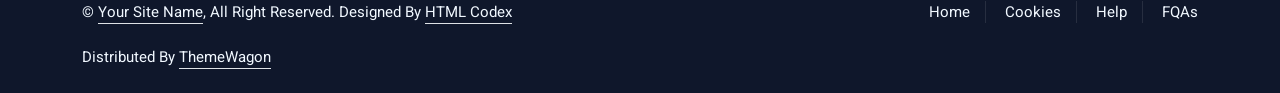
<file: menu.html>
<!DOCTYPE html>
<html lang="en">

<head>
    <meta charset="utf-8">
    <title>MH29 Restoran - Bootstrap Restaurant Template</title>
    <meta content="width=device-width, initial-scale=1.0" name="viewport">
    <meta content="" name="keywords">
    <meta content="" name="description">

    <!-- Favicon -->
    <link href="img/favicon.ico" rel="icon">

    <!-- Google Web Fonts -->
    <link rel="preconnect" href="https://fonts.googleapis.com">
    <link rel="preconnect" href="https://fonts.gstatic.com" crossorigin>
    <link href="https://fonts.googleapis.com/css2?family=Heebo:wght@400;500;600&family=Nunito:wght@600;700;800&family=Pacifico&display=swap" rel="stylesheet">

    <!-- Icon Font Stylesheet -->
    <link href="https://cdnjs.cloudflare.com/ajax/libs/font-awesome/5.10.0/css/all.min.css" rel="stylesheet">
    <link href="https://cdn.jsdelivr.net/npm/bootstrap-icons@1.4.1/font/bootstrap-icons.css" rel="stylesheet">

    <!-- Libraries Stylesheet -->
    <link href="lib/animate/animate.min.css" rel="stylesheet">
    <link href="lib/owlcarousel/assets/owl.carousel.min.css" rel="stylesheet">
    <link href="lib/tempusdominus/css/tempusdominus-bootstrap-4.min.css" rel="stylesheet" />

    <!-- Customized Bootstrap Stylesheet -->
    <link href="css/bootstrap.min.css" rel="stylesheet">

    <!-- Template Stylesheet -->
    <link href="css/style.css" rel="stylesheet">
</head>

<body>
    <div class="container-xxl bg-white p-0">
        <!-- Spinner Start -->
        <div id="spinner" class="show bg-white position-fixed translate-middle w-100 vh-100 top-50 start-50 d-flex align-items-center justify-content-center">
            <div class="spinner-border text-primary" style="width: 3rem; height: 3rem;" role="status">
                <span class="sr-only">Loading...</span>
            </div>
        </div>
        <!-- Spinner End -->


        <!-- Navbar & Hero Start -->
        <div class="container-xxl position-relative p-0">
            <nav class="navbar navbar-expand-lg navbar-dark bg-dark px-4 px-lg-5 py-3 py-lg-0">
                <a href="" class="navbar-brand p-0">
                    <h1 class="text-primary m-0"><i class="fa fa-utensils me-3"></i>MH29 Restoran</h1>
                    <!-- <img src="img/logo.png" alt="Logo"> -->
                </a>
                <button class="navbar-toggler" type="button" data-bs-toggle="collapse" data-bs-target="#navbarCollapse">
                    <span class="fa fa-bars"></span>
                </button>
                <div class="collapse navbar-collapse" id="navbarCollapse">
                    <div class="navbar-nav ms-auto py-0 pe-4">
                        <a href="index.html" class="nav-item nav-link">Home</a>
                        <a href="about.html" class="nav-item nav-link">About</a>
                        <a href="service.html" class="nav-item nav-link">Service</a>
                        <a href="menu.html" class="nav-item nav-link active">Menu</a>
                        <div class="nav-item dropdown">
                            <a href="#" class="nav-link dropdown-toggle" data-bs-toggle="dropdown">Pages</a>
                            <div class="dropdown-menu m-0">
                                <a href="booking.html" class="dropdown-item">Booking</a>
                                <a href="team.html" class="dropdown-item">Our Team</a>
                                <a href="testimonial.html" class="dropdown-item">Testimonial</a>
                            </div>
                        </div>
                        <a href="contact.html" class="nav-item nav-link">Contact</a>
                    </div>
                    <a href="booking.html" class="btn btn-primary py-2 px-4">Book A Table</a>
                </div>
            </nav>

            <div class="container-xxl py-5 bg-dark hero-header mb-5">
                <div class="container text-center my-5 pt-5 pb-4">
                    <h1 class="display-3 text-white mb-3 animated slideInDown">Food Menu</h1>
                    <nav aria-label="breadcrumb">
                        <ol class="breadcrumb justify-content-center text-uppercase">
                            <li class="breadcrumb-item"><a href="#">Home</a></li>
                            <li class="breadcrumb-item"><a href="#">Pages</a></li>
                            <li class="breadcrumb-item text-white active" aria-current="page">Menu</li>
                        </ol>
                    </nav>
                </div>
            </div>
        </div>
        <!-- Navbar & Hero End -->


        <!-- Menu Start -->
        <div class="container-xxl py-5">
            <div class="container">
                <div class="text-center wow fadeInUp" data-wow-delay="0.1s">
                    <h5 class="section-title ff-secondary text-center text-primary fw-normal">Food Menu</h5>
                    <h1 class="mb-5">Most Popular Items</h1>
                </div>
                <div class="tab-class text-center wow fadeInUp" data-wow-delay="0.1s">
                    <ul class="nav nav-pills d-inline-flex justify-content-center border-bottom mb-5">
                        <li class="nav-item">
                            <a class="d-flex align-items-center text-start mx-3 ms-0 pb-3 active" data-bs-toggle="pill" href="#tab-3">
                                <i class="fa fa-coffee fa-2x text-primary"></i>
                                <div class="ps-3">
                                    <small class="text-body">Popular</small>
                                    <h6 class="mt-n1 mb-0">Breakfast</h6>
                                </div>
                            </a>
                        </li>
                        <li class="nav-item">
                            <a class="d-flex align-items-center text-start mx-3 pb-3" data-bs-toggle="pill" href="#tab-2">
                                <i class="fa fa-hamburger fa-2x text-primary"></i>
                                <div class="ps-3">
                                    <small class="text-body">Special</small>
                                    <h6 class="mt-n1 mb-0">Launch</h6>
                                </div>
                            </a>
                        </li>
                        <li class="nav-item">
                            <a class="d-flex align-items-center text-start mx-3 me-0 pb-3" data-bs-toggle="pill" href="#tab-1">
                                <i class="fa fa-utensils fa-2x text-primary"></i>
                                <div class="ps-3">
                                    <small class="text-body">Lovely</small>
                                    <h6 class="mt-n1 mb-0">Dinner</h6>
                                </div>
                            </a>
                        </li>
                    </ul>
                    <div class="tab-content">
                        <div id="tab-1" class="tab-pane fade show p-0 active">
                            <div class="row g-4">
                                <div class="col-lg-6">
                                    <div class="d-flex align-items-center">
                                        <img class="flex-shrink-0 img-fluid rounded" src="img/ff.jpg" alt="" style="width: 80px;">
                                        <div class="w-100 d-flex flex-column text-start ps-4">
                                            <h5 class="d-flex justify-content-between border-bottom pb-2">
                                                <span>Fried Puri and Chole ki sabzi</span>
                                                <span class="text-primary">RS 115</span>
                                            </h5>
                                            <small class="fst-italic">Ipsum ipsum clita erat amet dolor justo diam</small>
                                        </div>
                                    </div>
                                </div>
                                <div class="col-lg-6">
                                    <div class="d-flex align-items-center">
                                        <img class="flex-shrink-0 img-fluid rounded" src="img/ff1.jpg" alt="" style="width: 80px;">
                                        <div class="w-100 d-flex flex-column text-start ps-4">
                                            <h5 class="d-flex justify-content-between border-bottom pb-2">
                                                <span>Crispy Masala dosa</span>
                                                <span class="text-primary">RS 100</span>
                                            </h5>
                                            <small class="fst-italic">is a popular South Indian food item</small>
                                        </div>
                                    </div>
                                </div>
                                <div class="col-lg-6">
                                    <div class="d-flex align-items-center">
                                        <img class="flex-shrink-0 img-fluid rounded" src="img/ff2.jpg" alt="" style="width: 80px;">
                                        <div class="w-100 d-flex flex-column text-start ps-4">
                                            <h5 class="d-flex justify-content-between border-bottom pb-2">
                                                <span>Bharwan Baingan stock</span>
                                                <span class="text-primary">RS 150</span>
                                            </h5>
                                            <small class="fst-italic">Ipsum ipsum clita erat amet dolor justo diam</small>
                                        </div>
                                    </div>
                                </div>
                                <div class="col-lg-6">
                                    <div class="d-flex align-items-center">
                                        <img class="flex-shrink-0 img-fluid rounded" src="img/ff3.jpg" alt="" style="width: 80px;">
                                        <div class="w-100 d-flex flex-column text-start ps-4">
                                            <h5 class="d-flex justify-content-between border-bottom pb-2">
                                                <span>Matar Kulcha</span>
                                                <span class="text-primary">RS 95</span>
                                            </h5>
                                            <small class="fst-italic">Ipsum ipsum clita erat amet dolor justo diam</small>
                                        </div>
                                    </div>
                                </div>
                                <div class="col-lg-6">
                                    <div class="d-flex align-items-center">
                                        <img class="flex-shrink-0 img-fluid rounded" src="img/ff4.jpg" alt="" style="width: 80px;">
                                        <div class="w-100 d-flex flex-column text-start ps-4">
                                            <h5 class="d-flex justify-content-between border-bottom pb-2">
                                                <span>Phool Makhana Matar Gravy Sabzi </span>
                                                <span class="text-primary">RS 135</span>
                                            </h5>
                                            <small class="fst-italic">Ipsum ipsum clita erat amet dolor justo diam</small>
                                        </div>
                                    </div>
                                </div>
                                <div class="col-lg-6">
                                    <div class="d-flex align-items-center">
                                        <img class="flex-shrink-0 img-fluid rounded" src="img/ff5.jpg" alt="" style="width: 80px;">
                                        <div class="w-100 d-flex flex-column text-start ps-4">
                                            <h5 class="d-flex justify-content-between border-bottom pb-2">
                                                <span>Kashmiri dum aloor</span>
                                                <span class="text-primary">RS 125</span>
                                            </h5>
                                            <small class="fst-italic"> spicy potato with sauce closeup on the plate on the table</small>
                                        </div>
                                    </div>
                                </div>
                                <div class="col-lg-6">
                                    <div class="d-flex align-items-center">
                                        <img class="flex-shrink-0 img-fluid rounded" src="img/ff6.jpg" alt="" style="width: 80px;">
                                        <div class="w-100 d-flex flex-column text-start ps-4">
                                            <h5 class="d-flex justify-content-between border-bottom pb-2">
                                                <span>Masala Soya Chunk Curry</span>
                                                <span class="text-primary">RS 135</span>
                                            </h5>
                                            <small class="fst-italic">made using Soyabean nuggets and spices - protein rich</small>
                                        </div>
                                    </div>
                                </div>
                                <div class="col-lg-6">
                                    <div class="d-flex align-items-center">
                                        <img class="flex-shrink-0 img-fluid rounded" src="img/ff7.jpg" alt="" style="width: 80px;">
                                        <div class="w-100 d-flex flex-column text-start ps-4">
                                            <h5 class="d-flex justify-content-between border-bottom pb-2">
                                                <span>Tomato Curry</span>
                                                <span class="text-primary">RS 115</span>
                                            </h5>
                                            <small class="fst-italic">chutney, popular indian vegetable menu for main course</small>
                                        </div>
                                    </div>
                                </div>
                            </div>
                        </div>
                        <div id="tab-2" class="tab-pane fade show p-0">
                            <div class="row g-4">
                                <div class="col-lg-6">
                                    <div class="d-flex align-items-center">
                                        <img class="flex-shrink-0 img-fluid rounded" src="img/menu-1.jpg" alt="" style="width: 80px;">
                                        <div class="w-100 d-flex flex-column text-start ps-4">
                                            <h5 class="d-flex justify-content-between border-bottom pb-2">
                                                <span>Chicken Burger</span>
                                                <span class="text-primary">RS 95</span>
                                            </h5>
                                            <small class="fst-italic">Ipsum ipsum clita erat amet dolor justo diam</small>
                                        </div>
                                    </div>
                                </div>
                                <div class="col-lg-6">
                                    <div class="d-flex align-items-center">
                                        <img class="flex-shrink-0 img-fluid rounded" src="img/menu-2.jpg" alt="" style="width: 80px;">
                                        <div class="w-100 d-flex flex-column text-start ps-4">
                                            <h5 class="d-flex justify-content-between border-bottom pb-2">
                                                <span>Chicken Burger</span>
                                                <span class="text-primary">RS 115</span>
                                            </h5>
                                            <small class="fst-italic">Ipsum ipsum clita erat amet dolor justo diam</small>
                                        </div>
                                    </div>
                                </div>
                                <div class="col-lg-6">
                                    <div class="d-flex align-items-center">
                                        <img class="flex-shrink-0 img-fluid rounded" src="img/menu-3.jpg" alt="" style="width: 80px;">
                                        <div class="w-100 d-flex flex-column text-start ps-4">
                                            <h5 class="d-flex justify-content-between border-bottom pb-2">
                                                <span>Chicken Burger</span>
                                                <span class="text-primary">RS 115</span>
                                            </h5>
                                            <small class="fst-italic">Ipsum ipsum clita erat amet dolor justo diam</small>
                                        </div>
                                    </div>
                                </div>
                                <div class="col-lg-6">
                                    <div class="d-flex align-items-center">
                                        <img class="flex-shrink-0 img-fluid rounded" src="img/menu-4.jpg" alt="" style="width: 80px;">
                                        <div class="w-100 d-flex flex-column text-start ps-4">
                                            <h5 class="d-flex justify-content-between border-bottom pb-2">
                                                <span>Chicken Burger</span>
                                                <span class="text-primary">RS 120</span>
                                            </h5>
                                            <small class="fst-italic">Ipsum ipsum clita erat amet dolor justo diam</small>
                                        </div>
                                    </div>
                                </div>
                                <div class="col-lg-6">
                                    <div class="d-flex align-items-center">
                                        <img class="flex-shrink-0 img-fluid rounded" src="img/menu-5.jpg" alt="" style="width: 80px;">
                                        <div class="w-100 d-flex flex-column text-start ps-4">
                                            <h5 class="d-flex justify-content-between border-bottom pb-2">
                                                <span>Chicken Burger</span>
                                                <span class="text-primary">RS 100</span>
                                            </h5>
                                            <small class="fst-italic">Ipsum ipsum clita erat amet dolor justo diam</small>
                                        </div>
                                    </div>
                                </div>
                                <div class="col-lg-6">
                                    <div class="d-flex align-items-center">
                                        <img class="flex-shrink-0 img-fluid rounded" src="img/menu-6.jpg" alt="" style="width: 80px;">
                                        <div class="w-100 d-flex flex-column text-start ps-4">
                                            <h5 class="d-flex justify-content-between border-bottom pb-2">
                                                <span>Chicken Burger</span>
                                                <span class="text-primary">RS 145</span>
                                            </h5>
                                            <small class="fst-italic">Ipsum ipsum clita erat amet dolor justo diam</small>
                                        </div>
                                    </div>
                                </div>
                                <div class="col-lg-6">
                                    <div class="d-flex align-items-center">
                                        <img class="flex-shrink-0 img-fluid rounded" src="img/menu-7.jpg" alt="" style="width: 80px;">
                                        <div class="w-100 d-flex flex-column text-start ps-4">
                                            <h5 class="d-flex justify-content-between border-bottom pb-2">
                                                <span>Chicken Burger</span>
                                                <span class="text-primary">RS 115</span>
                                            </h5>
                                            <small class="fst-italic">Ipsum ipsum clita erat amet dolor justo diam</small>
                                        </div>
                                    </div>
                                </div>
                                <div class="col-lg-6">
                                    <div class="d-flex align-items-center">
                                        <img class="flex-shrink-0 img-fluid rounded" src="img/menu-8.jpg" alt="" style="width: 80px;">
                                        <div class="w-100 d-flex flex-column text-start ps-4">
                                            <h5 class="d-flex justify-content-between border-bottom pb-2">
                                                <span>Chicken Burger</span>
                                                <span class="text-primary">RS 115</span>
                                            </h5>
                                            <small class="fst-italic">Ipsum ipsum clita erat amet dolor justo diam</small>
                                        </div>
                                    </div>
                                </div>
                            </div>
                        </div>
                        <div id="tab-3" class="tab-pane fade show p-0">
                            <div class="row g-4">
                                <div class="col-lg-6">
                                    <div class="d-flex align-items-center">
                                        <img class="flex-shrink-0 img-fluid rounded" src="img/bb.jpeg" alt="" style="width: 80px;">
                                        <div class="w-100 d-flex flex-column text-start ps-4">
                                            <h5 class="d-flex justify-content-between border-bottom pb-2">
                                                <span>Idli and Sambarr</span>
                                                <span class="text-primary">RS 95</span>
                                            </h5>
                                            <small class="fst-italic">Idli and sambar is the  breakfast in South India</small>
                                        </div>
                                    </div>
                                </div>
                                <div class="col-lg-6">
                                    <div class="d-flex align-items-center">
                                        <img class="flex-shrink-0 img-fluid rounded" src="img/bb1.jpeg" alt="" style="width: 80px;">
                                        <div class="w-100 d-flex flex-column text-start ps-4">
                                            <h5 class="d-flex justify-content-between border-bottom pb-2">
                                                <span>Dosa</span>
                                                <span class="text-primary">RS 115</span>
                                            </h5>
                                            <small class="fst-italic">Dosa is a giant crispy crepe</small>
                                        </div>
                                    </div>
                                </div>
                                <div class="col-lg-6">
                                    <div class="d-flex align-items-center">
                                        <img class="flex-shrink-0 img-fluid rounded" src="img/bb2.jpeg" alt="" style="width: 80px;">
                                        <div class="w-100 d-flex flex-column text-start ps-4">
                                            <h5 class="d-flex justify-content-between border-bottom pb-2">
                                                <span>Paratha</span>
                                                <span class="text-primary">RS 115</span>
                                            </h5>
                                            <small class="fst-italic">Paratha is golden-brown in color, crispy and flaky</small>
                                        </div>
                                    </div>
                                </div>
                                <div class="col-lg-6">
                                    <div class="d-flex align-items-center">
                                        <img class="flex-shrink-0 img-fluid rounded" src="img/bb3.jpeg" alt="" style="width: 80px;">
                                        <div class="w-100 d-flex flex-column text-start ps-4">
                                            <h5 class="d-flex justify-content-between border-bottom pb-2">
                                                <span> Methi Thepla</span>
                                                <span class="text-primary">RS 85</span>
                                            </h5>
                                            <small class="fst-italic">Methi thepla is made by using methi leaves </small>
                                        </div>
                                    </div>
                                </div>
                                <div class="col-lg-6">
                                    <div class="d-flex align-items-center">
                                        <img class="flex-shrink-0 img-fluid rounded" src="img/bb4.jpeg" alt="" style="width: 80px;">
                                        <div class="w-100 d-flex flex-column text-start ps-4">
                                            <h5 class="d-flex justify-content-between border-bottom pb-2">
                                                <span> Batata Poha</span>
                                                <span class="text-primary">RS 115</span>
                                            </h5>
                                            <small class="fst-italic">Batata Poha is also known as flattened potato rice</small>
                                        </div>
                                    </div>
                                </div>
                                <div class="col-lg-6">
                                    <div class="d-flex align-items-center">
                                        <img class="flex-shrink-0 img-fluid rounded" src="img/bb7.jpeg" alt="" style="width: 80px;">
                                        <div class="w-100 d-flex flex-column text-start ps-4">
                                            <h5 class="d-flex justify-content-between border-bottom pb-2">
                                                <span> Upma</span>
                                                <span class="text-primary">RS 115</span>
                                            </h5>
                                            <small class="fst-italic">Upma is a savory nutrient-rich dish.</small>
                                        </div>
                                    </div>
                                </div>
                                <div class="col-lg-6">
                                    <div class="d-flex align-items-center">
                                        <img class="flex-shrink-0 img-fluid rounded" src="img/bb6.jpeg" alt="" style="width: 80px;">
                                        <div class="w-100 d-flex flex-column text-start ps-4">
                                            <h5 class="d-flex justify-content-between border-bottom pb-2">
                                                <span>Khaman Dhokla</span>
                                                <span class="text-primary">RS 135</span>
                                            </h5>
                                            <small class="fst-italic">Dhokla is savory,soft,fluffy steamed chickpea flour cake</small>
                                        </div>
                                    </div>
                                </div>
                                <div class="col-lg-6">
                                    <div class="d-flex align-items-center">
                                        <img class="flex-shrink-0 img-fluid rounded" src="img/bb5.jpeg" alt="" style="width: 80px;">
                                        <div class="w-100 d-flex flex-column text-start ps-4">
                                            <h5 class="d-flex justify-content-between border-bottom pb-2">
                                                <span>Rava Uttapam</span>
                                                <span class="text-primary">RS 75</span>
                                            </h5>
                                            <small class="fst-italic">Rava Uttapam is the Indian version of savory pancakes</small>
                                        </div>
                                    </div>
                                </div>
                            </div>
                        </div>
                    </div>
                </div>
            </div>
        </div>
        <!-- Menu End -->
        

        <!-- Footer Start -->
        <div class="container-fluid bg-dark text-light footer pt-5 mt-5 wow fadeIn" data-wow-delay="0.1s">
            <div class="container py-5">
                <div class="row g-5">
                    <div class="col-lg-3 col-md-6">
                        <h4 class="section-title ff-secondary text-start text-primary fw-normal mb-4">Company</h4>
                        <a class="btn btn-link" href="">About Us</a>
                        <a class="btn btn-link" href="">Contact Us</a>
                        <a class="btn btn-link" href="">Reservation</a>
                        <a class="btn btn-link" href="">Privacy Policy</a>
                        <a class="btn btn-link" href="">Terms & Condition</a>
                    </div>
                    <div class="col-lg-3 col-md-6">
                        <h4 class="section-title ff-secondary text-start text-primary fw-normal mb-4">Contact</h4>
                        <p class="mb-2"><i class="fa fa-map-marker-alt me-3"></i>i Base,ambadevi road,amravti,maharastra</p>
                        <p class="mb-2"><i class="fa fa-phone-alt me-3"></i>+919373997279</p>
                        <p class="mb-2"><i class="fa fa-envelope me-3"></i>infoRestorn@gmail.com</p>
                        <div class="d-flex pt-2">
                            <a class="btn btn-outline-light btn-social" href=""><i class="fab fa-twitter"></i></a>
                            <a class="btn btn-outline-light btn-social" href=""><i class="fab fa-facebook-f"></i></a>
                            <a class="btn btn-outline-light btn-social" href=""><i class="fab fa-youtube"></i></a>
                            <a class="btn btn-outline-light btn-social" href=""><i class="fab fa-linkedin-in"></i></a>
                        </div>
                    </div>
                    <div class="col-lg-3 col-md-6">
                        <h4 class="section-title ff-secondary text-start text-primary fw-normal mb-4">Opening</h4>
                        <h5 class="text-light fw-normal">Monday - Saturday</h5>
                        <p>09AM - 09PM</p>
                        <h5 class="text-light fw-normal">Sunday</h5>
                        <p>10AM - 08PM</p>
                    </div>
                    <div class="col-lg-3 col-md-6">
                        <h4 class="section-title ff-secondary text-start text-primary fw-normal mb-4">Newsletter</h4>
                        <p>Restaurant Reservation and update for subsribe to over page.</p>
                        <div class="position-relative mx-auto" style="max-width: 400px;">
                            <input class="form-control border-primary w-100 py-3 ps-4 pe-5" type="text" placeholder="Your email">
                            <button type="button" class="btn btn-primary py-2 position-absolute top-0 end-0 mt-2 me-2">SignUp</button>
                        </div>
                    </div>
                </div>
            </div>
            <div class="container">
                <div class="copyright">
                    <div class="row">
                        <div class="col-md-6 text-center text-md-start mb-3 mb-md-0">
                            &copy; <a class="border-bottom" href="#">Your Site Name</a>, All Right Reserved. 
							
							<!--/*** This template is free as long as you keep the footer author’s credit link/attribution link/backlink. If you'd like to use the template without the footer author’s credit link/attribution link/backlink, you can purchase the Credit Removal License from "https://htmlcodex.com/credit-removal". Thank you for your support. ***/-->
							Designed By <a class="border-bottom" href="https://htmlcodex.com">HTML Codex</a><br><br>
                            Distributed By <a class="border-bottom" href="https://themewagon.com" target="_blank">ThemeWagon</a>
                        </div>
                        <div class="col-md-6 text-center text-md-end">
                            <div class="footer-menu">
                                <a href="">Home</a>
                                <a href="">Cookies</a>
                                <a href="">Help</a>
                                <a href="">FQAs</a>
                            </div>
                        </div>
                    </div>
                </div>
            </div>
        </div>
        <!-- Footer End -->


        <!-- Back to Top -->
        <a href="#" class="btn btn-lg btn-primary btn-lg-square back-to-top"><i class="bi bi-arrow-up"></i></a>
    </div>

    <!-- JavaScript Libraries -->
    <script src="https://code.jquery.com/jquery-3.4.1.min.js"></script>
    <script src="https://cdn.jsdelivr.net/npm/bootstrap@5.0.0/dist/js/bootstrap.bundle.min.js"></script>
    <script src="lib/wow/wow.min.js"></script>
    <script src="lib/easing/easing.min.js"></script>
    <script src="lib/waypoints/waypoints.min.js"></script>
    <script src="lib/counterup/counterup.min.js"></script>
    <script src="lib/owlcarousel/owl.carousel.min.js"></script>
    <script src="lib/tempusdominus/js/moment.min.js"></script>
    <script src="lib/tempusdominus/js/moment-timezone.min.js"></script>
    <script src="lib/tempusdominus/js/tempusdominus-bootstrap-4.min.js"></script>

    <!-- Template Javascript -->
    <script src="js/main.js"></script>
</body>

</html>
</file>
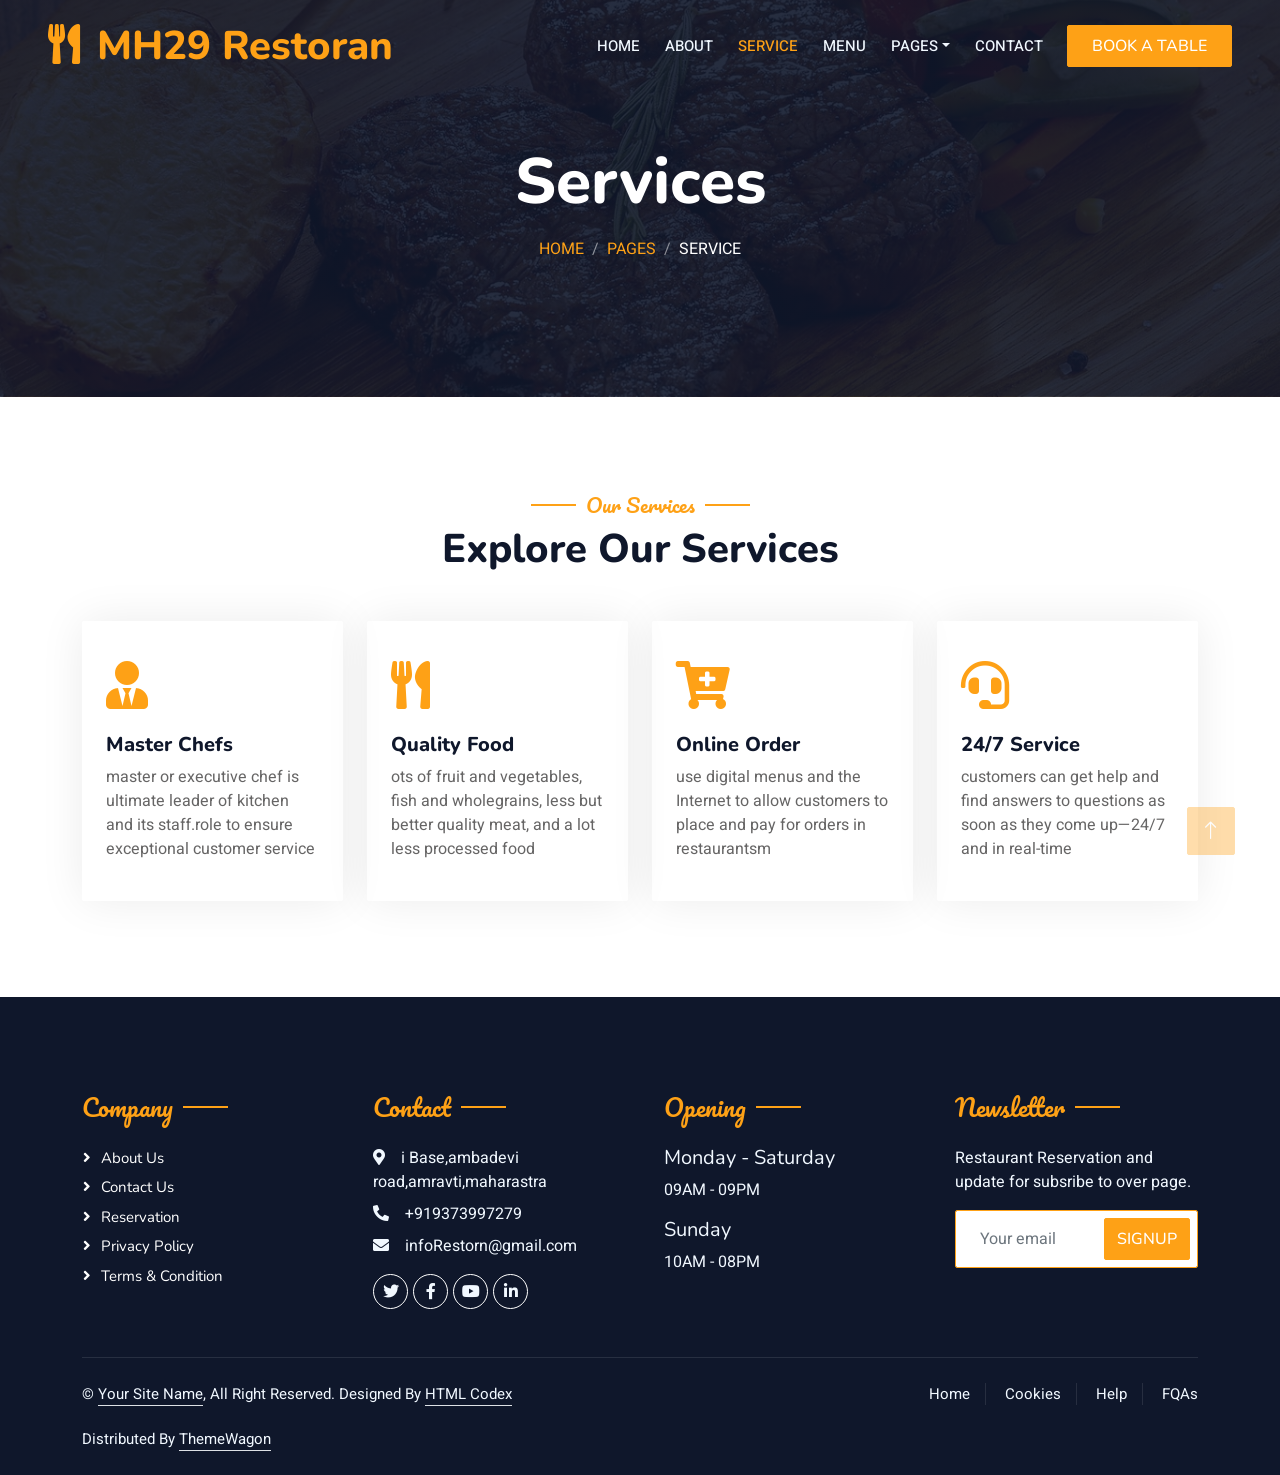
<file: service.html>
<!DOCTYPE html>
<html lang="en">

<head>
    <meta charset="utf-8">
    <title>MH29 Restoran - Bootstrap Restaurant Template</title>
    <meta content="width=device-width, initial-scale=1.0" name="viewport">
    <meta content="" name="keywords">
    <meta content="" name="description">

    <!-- Favicon -->
    <link href="img/favicon.ico" rel="icon">

    <!-- Google Web Fonts -->
    <link rel="preconnect" href="https://fonts.googleapis.com">
    <link rel="preconnect" href="https://fonts.gstatic.com" crossorigin>
    <link href="https://fonts.googleapis.com/css2?family=Heebo:wght@400;500;600&family=Nunito:wght@600;700;800&family=Pacifico&display=swap" rel="stylesheet">

    <!-- Icon Font Stylesheet -->
    <link href="https://cdnjs.cloudflare.com/ajax/libs/font-awesome/5.10.0/css/all.min.css" rel="stylesheet">
    <link href="https://cdn.jsdelivr.net/npm/bootstrap-icons@1.4.1/font/bootstrap-icons.css" rel="stylesheet">

    <!-- Libraries Stylesheet -->
    <link href="lib/animate/animate.min.css" rel="stylesheet">
    <link href="lib/owlcarousel/assets/owl.carousel.min.css" rel="stylesheet">
    <link href="lib/tempusdominus/css/tempusdominus-bootstrap-4.min.css" rel="stylesheet" />

    <!-- Customized Bootstrap Stylesheet -->
    <link href="css/bootstrap.min.css" rel="stylesheet">

    <!-- Template Stylesheet -->
    <link href="css/style.css" rel="stylesheet">
</head>

<body>
    <div class="container-xxl bg-white p-0">
        <!-- Spinner Start -->
        <div id="spinner" class="show bg-white position-fixed translate-middle w-100 vh-100 top-50 start-50 d-flex align-items-center justify-content-center">
            <div class="spinner-border text-primary" style="width: 3rem; height: 3rem;" role="status">
                <span class="sr-only">Loading...</span>
            </div>
        </div>
        <!-- Spinner End -->


        <!-- Navbar & Hero Start -->
        <div class="container-xxl position-relative p-0">
            <nav class="navbar navbar-expand-lg navbar-dark bg-dark px-4 px-lg-5 py-3 py-lg-0">
                <a href="" class="navbar-brand p-0">
                    <h1 class="text-primary m-0"><i class="fa fa-utensils me-3"></i>MH29 Restoran</h1>
                    <!-- <img src="img/logo.png" alt="Logo"> -->
                </a>
                <button class="navbar-toggler" type="button" data-bs-toggle="collapse" data-bs-target="#navbarCollapse">
                    <span class="fa fa-bars"></span>
                </button>
                <div class="collapse navbar-collapse" id="navbarCollapse">
                    <div class="navbar-nav ms-auto py-0 pe-4">
                        <a href="index.html" class="nav-item nav-link">Home</a>
                        <a href="about.html" class="nav-item nav-link">About</a>
                        <a href="service.html" class="nav-item nav-link active">Service</a>
                        <a href="menu.html" class="nav-item nav-link">Menu</a>
                        <div class="nav-item dropdown">
                            <a href="#" class="nav-link dropdown-toggle" data-bs-toggle="dropdown">Pages</a>
                            <div class="dropdown-menu m-0">
                                <a href="booking.html" class="dropdown-item">Booking</a>
                                <a href="team.html" class="dropdown-item">Our Team</a>
                                <a href="testimonial.html" class="dropdown-item">Testimonial</a>
                            </div>
                        </div>
                        <a href="contact.html" class="nav-item nav-link">Contact</a>
                    </div>
                    <a href="booking.html" class="btn btn-primary py-2 px-4">Book A Table</a>
                </div>
            </nav>

            <div class="container-xxl py-5 bg-dark hero-header mb-5">
                <div class="container text-center my-5 pt-5 pb-4">
                    <h1 class="display-3 text-white mb-3 animated slideInDown">Services</h1>
                    <nav aria-label="breadcrumb">
                        <ol class="breadcrumb justify-content-center text-uppercase">
                            <li class="breadcrumb-item"><a href="#">Home</a></li>
                            <li class="breadcrumb-item"><a href="#">Pages</a></li>
                            <li class="breadcrumb-item text-white active" aria-current="page">Service</li>
                        </ol>
                    </nav>
                </div>
            </div>
        </div>
        <!-- Navbar & Hero End -->


        <!-- Service Start -->
        <div class="container-xxl py-5">
            <div class="container">
                <div class="text-center wow fadeInUp" data-wow-delay="0.1s">
                    <h5 class="section-title ff-secondary text-center text-primary fw-normal">Our Services</h5>
                    <h1 class="mb-5">Explore Our Services</h1>
                </div>
                <div class="row g-4">
                    <div class="col-lg-3 col-sm-6 wow fadeInUp" data-wow-delay="0.1s">
                        <div class="service-item rounded pt-3">
                            <div class="p-4">
                                <i class="fa fa-3x fa-user-tie text-primary mb-4"></i>
                                <h5>Master Chefs</h5>
                                <p>master or executive chef is ultimate leader of kitchen and its staff.role to ensure exceptional customer service</p>
                            </div>
                        </div>
                    </div>
                    <div class="col-lg-3 col-sm-6 wow fadeInUp" data-wow-delay="0.3s">
                        <div class="service-item rounded pt-3">
                            <div class="p-4">
                                <i class="fa fa-3x fa-utensils text-primary mb-4"></i>
                                <h5>Quality Food</h5>
                                <p>ots of fruit and vegetables, fish and wholegrains, less but better quality meat, and a lot less processed food</p>
                            </div>
                        </div>
                    </div>
                    <div class="col-lg-3 col-sm-6 wow fadeInUp" data-wow-delay="0.5s">
                        <div class="service-item rounded pt-3">
                            <div class="p-4">
                                <i class="fa fa-3x fa-cart-plus text-primary mb-4"></i>
                                <h5>Online Order</h5>
                                <p>use digital menus and the Internet to allow customers to place and pay for orders in restaurantsm</p>
                            </div>
                        </div>
                    </div>
                    <div class="col-lg-3 col-sm-6 wow fadeInUp" data-wow-delay="0.7s">
                        <div class="service-item rounded pt-3">
                            <div class="p-4">
                                <i class="fa fa-3x fa-headset text-primary mb-4"></i>
                                <h5>24/7 Service</h5>
                                <p>customers can get help and find answers to questions as soon as they come up—24/7 and in real-time</p>
                            </div>
                        </div>
                    </div>
                  
                </div>
            </div>
        </div>
        <!-- Service End -->
        

        <!-- Footer Start -->
        <div class="container-fluid bg-dark text-light footer pt-5 mt-5 wow fadeIn" data-wow-delay="0.1s">
            <div class="container py-5">
                <div class="row g-5">
                    <div class="col-lg-3 col-md-6">
                        <h4 class="section-title ff-secondary text-start text-primary fw-normal mb-4">Company</h4>
                        <a class="btn btn-link" href="">About Us</a>
                        <a class="btn btn-link" href="">Contact Us</a>
                        <a class="btn btn-link" href="">Reservation</a>
                        <a class="btn btn-link" href="">Privacy Policy</a>
                        <a class="btn btn-link" href="">Terms & Condition</a>
                    </div>
                    <div class="col-lg-3 col-md-6">
                        <h4 class="section-title ff-secondary text-start text-primary fw-normal mb-4">Contact</h4>
                        <p class="mb-2"><i class="fa fa-map-marker-alt me-3"></i>i Base,ambadevi road,amravti,maharastra</p>
                        <p class="mb-2"><i class="fa fa-phone-alt me-3"></i>+919373997279</p>
                        <p class="mb-2"><i class="fa fa-envelope me-3"></i>infoRestorn@gmail.com</p>
                        <div class="d-flex pt-2">
                            <a class="btn btn-outline-light btn-social" href=""><i class="fab fa-twitter"></i></a>
                            <a class="btn btn-outline-light btn-social" href=""><i class="fab fa-facebook-f"></i></a>
                            <a class="btn btn-outline-light btn-social" href=""><i class="fab fa-youtube"></i></a>
                            <a class="btn btn-outline-light btn-social" href=""><i class="fab fa-linkedin-in"></i></a>
                        </div>
                    </div>
                    <div class="col-lg-3 col-md-6">
                        <h4 class="section-title ff-secondary text-start text-primary fw-normal mb-4">Opening</h4>
                        <h5 class="text-light fw-normal">Monday - Saturday</h5>
                        <p>09AM - 09PM</p>
                        <h5 class="text-light fw-normal">Sunday</h5>
                        <p>10AM - 08PM</p>
                    </div>
                    <div class="col-lg-3 col-md-6">
                        <h4 class="section-title ff-secondary text-start text-primary fw-normal mb-4">Newsletter</h4>
                        <p>Restaurant Reservation and update for subsribe to over page.</p>
                        <div class="position-relative mx-auto" style="max-width: 400px;">
                            <input class="form-control border-primary w-100 py-3 ps-4 pe-5" type="text" placeholder="Your email">
                            <button type="button" class="btn btn-primary py-2 position-absolute top-0 end-0 mt-2 me-2">SignUp</button>
                        </div>
                    </div>
                </div>
            </div>
            <div class="container">
                <div class="copyright">
                    <div class="row">
                        <div class="col-md-6 text-center text-md-start mb-3 mb-md-0">
                            &copy; <a class="border-bottom" href="#">Your Site Name</a>, All Right Reserved. 
							
							<!--/*** This template is free as long as you keep the footer author’s credit link/attribution link/backlink. If you'd like to use the template without the footer author’s credit link/attribution link/backlink, you can purchase the Credit Removal License from "https://htmlcodex.com/credit-removal". Thank you for your support. ***/-->
							Designed By <a class="border-bottom" href="https://htmlcodex.com">HTML Codex</a><br><br>
                            Distributed By <a class="border-bottom" href="https://themewagon.com" target="_blank">ThemeWagon</a>
                        </div>
                        <div class="col-md-6 text-center text-md-end">
                            <div class="footer-menu">
                                <a href="">Home</a>
                                <a href="">Cookies</a>
                                <a href="">Help</a>
                                <a href="">FQAs</a>
                            </div>
                        </div>
                    </div>
                </div>
            </div>
        </div>
        <!-- Footer End -->


        <!-- Back to Top -->
        <a href="#" class="btn btn-lg btn-primary btn-lg-square back-to-top"><i class="bi bi-arrow-up"></i></a>
    </div>

    <!-- JavaScript Libraries -->
    <script src="https://code.jquery.com/jquery-3.4.1.min.js"></script>
    <script src="https://cdn.jsdelivr.net/npm/bootstrap@5.0.0/dist/js/bootstrap.bundle.min.js"></script>
    <script src="lib/wow/wow.min.js"></script>
    <script src="lib/easing/easing.min.js"></script>
    <script src="lib/waypoints/waypoints.min.js"></script>
    <script src="lib/counterup/counterup.min.js"></script>
    <script src="lib/owlcarousel/owl.carousel.min.js"></script>
    <script src="lib/tempusdominus/js/moment.min.js"></script>
    <script src="lib/tempusdominus/js/moment-timezone.min.js"></script>
    <script src="lib/tempusdominus/js/tempusdominus-bootstrap-4.min.js"></script>

    <!-- Template Javascript -->
    <script src="js/main.js"></script>
</body>

</html>
</file>
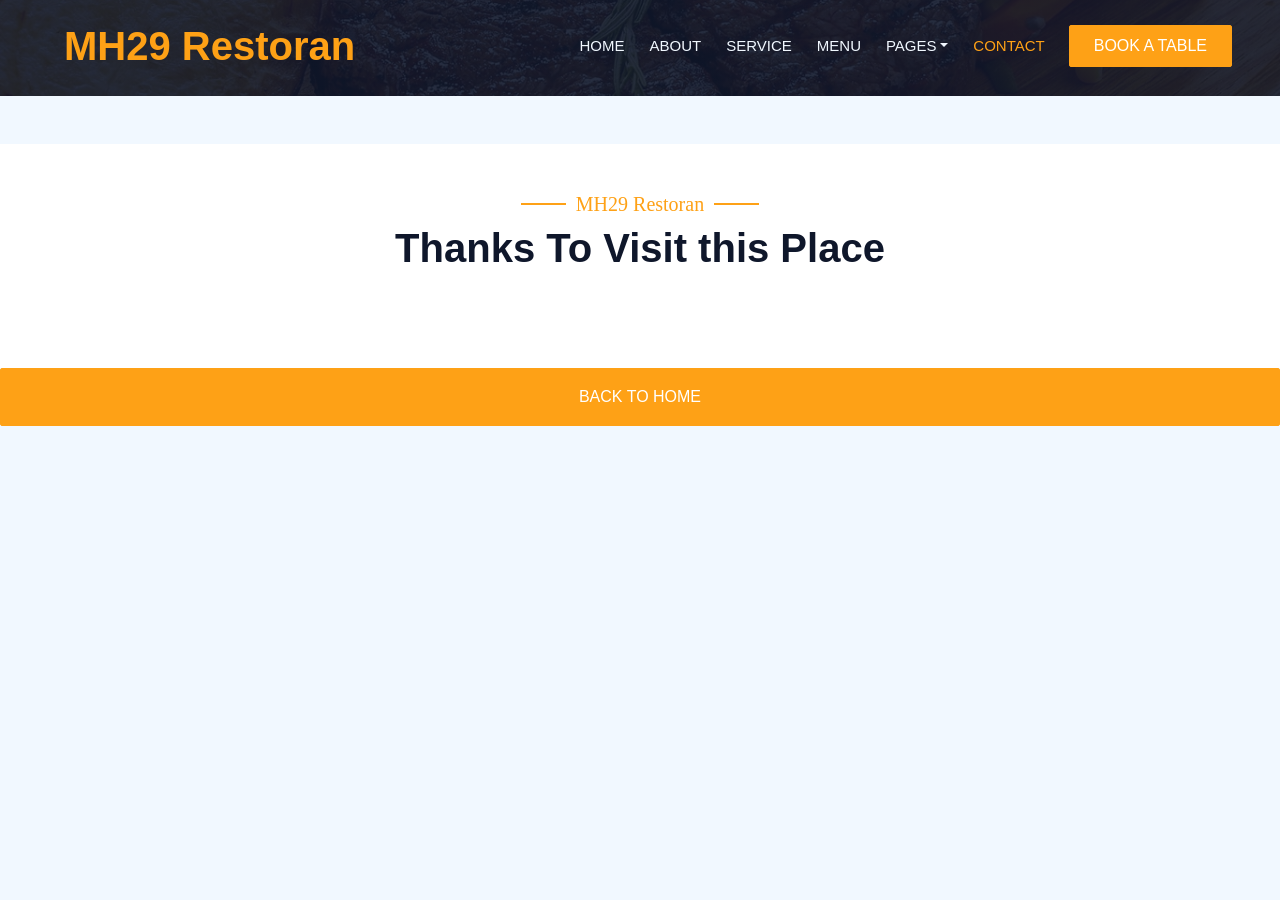
<file: sm.html>
<html>
    <head>
    <link href="css/bootstrap.min.css" rel="stylesheet">

    <link href="css/style.css" rel="stylesheet">
    

    </head>
    
    <body>




        <div class="container-xxl position-relative p-0">
            <nav class="navbar navbar-expand-lg navbar-dark bg-dark px-4 px-lg-5 py-3 py-lg-0">
                <a href="" class="navbar-brand p-0">
                    <h1 class="text-primary m-0"><i class="fa fa-utensils me-3"></i>MH29 Restoran</h1>
                    <!-- <img src="img/logo.png" alt="Logo"> -->
                </a>
                <button class="navbar-toggler" type="button" data-bs-toggle="collapse" data-bs-target="#navbarCollapse">
                    <span class="fa fa-bars"></span>
                </button>
                <div class="collapse navbar-collapse" id="navbarCollapse">
                    <div class="navbar-nav ms-auto py-0 pe-4">
                        <a href="index.html" class="nav-item nav-link">Home</a>
                        <a href="about.html" class="nav-item nav-link">About</a>
                        <a href="service.html" class="nav-item nav-link">Service</a>
                        <a href="menu.html" class="nav-item nav-link">Menu</a>
                        <div class="nav-item dropdown">
                            <a href="#" class="nav-link dropdown-toggle" data-bs-toggle="dropdown">Pages</a>
                            <div class="dropdown-menu m-0">
                                <a href="booking.html" class="dropdown-item">Booking</a>
                                <a href="team.html" class="dropdown-item">Our Team</a>
                                <a href="testimonial.html" class="dropdown-item">Testimonial</a>
                            </div>
                        </div>
                        <a href="contact.html" class="nav-item nav-link active">Contact</a>
                    </div>
                    <a href="booking.html" class="btn btn-primary py-2 px-4">Book A Table</a>
                </div>
            </nav>

            <div class="container-xxl py-5 bg-dark hero-header mb-5">
                    
                    <nav aria-label="breadcrumb">
                      
                    </nav>
                </div>
            </div>
        </div>






        <div class="container-xxl bg-white p-0">
        <div class="container-xxl py-5">
            <div class="container">
                <div class="text-center wow fadeInUp" data-wow-delay="0.1s">
                    <h5 class="section-title ff-secondary text-center text-primary fw-normal">MH29 Restoran</h5>
                    <h1 class="mb-5">Thanks To Visit this Place</h1>
                </div>
            </div>
         </div>
        </div>


        <div class="col-12">
            <a class="btn btn-primary w-100 py-3" href="index.html" >back to Home</a>
        </div>

    </body>


</html>
</file>
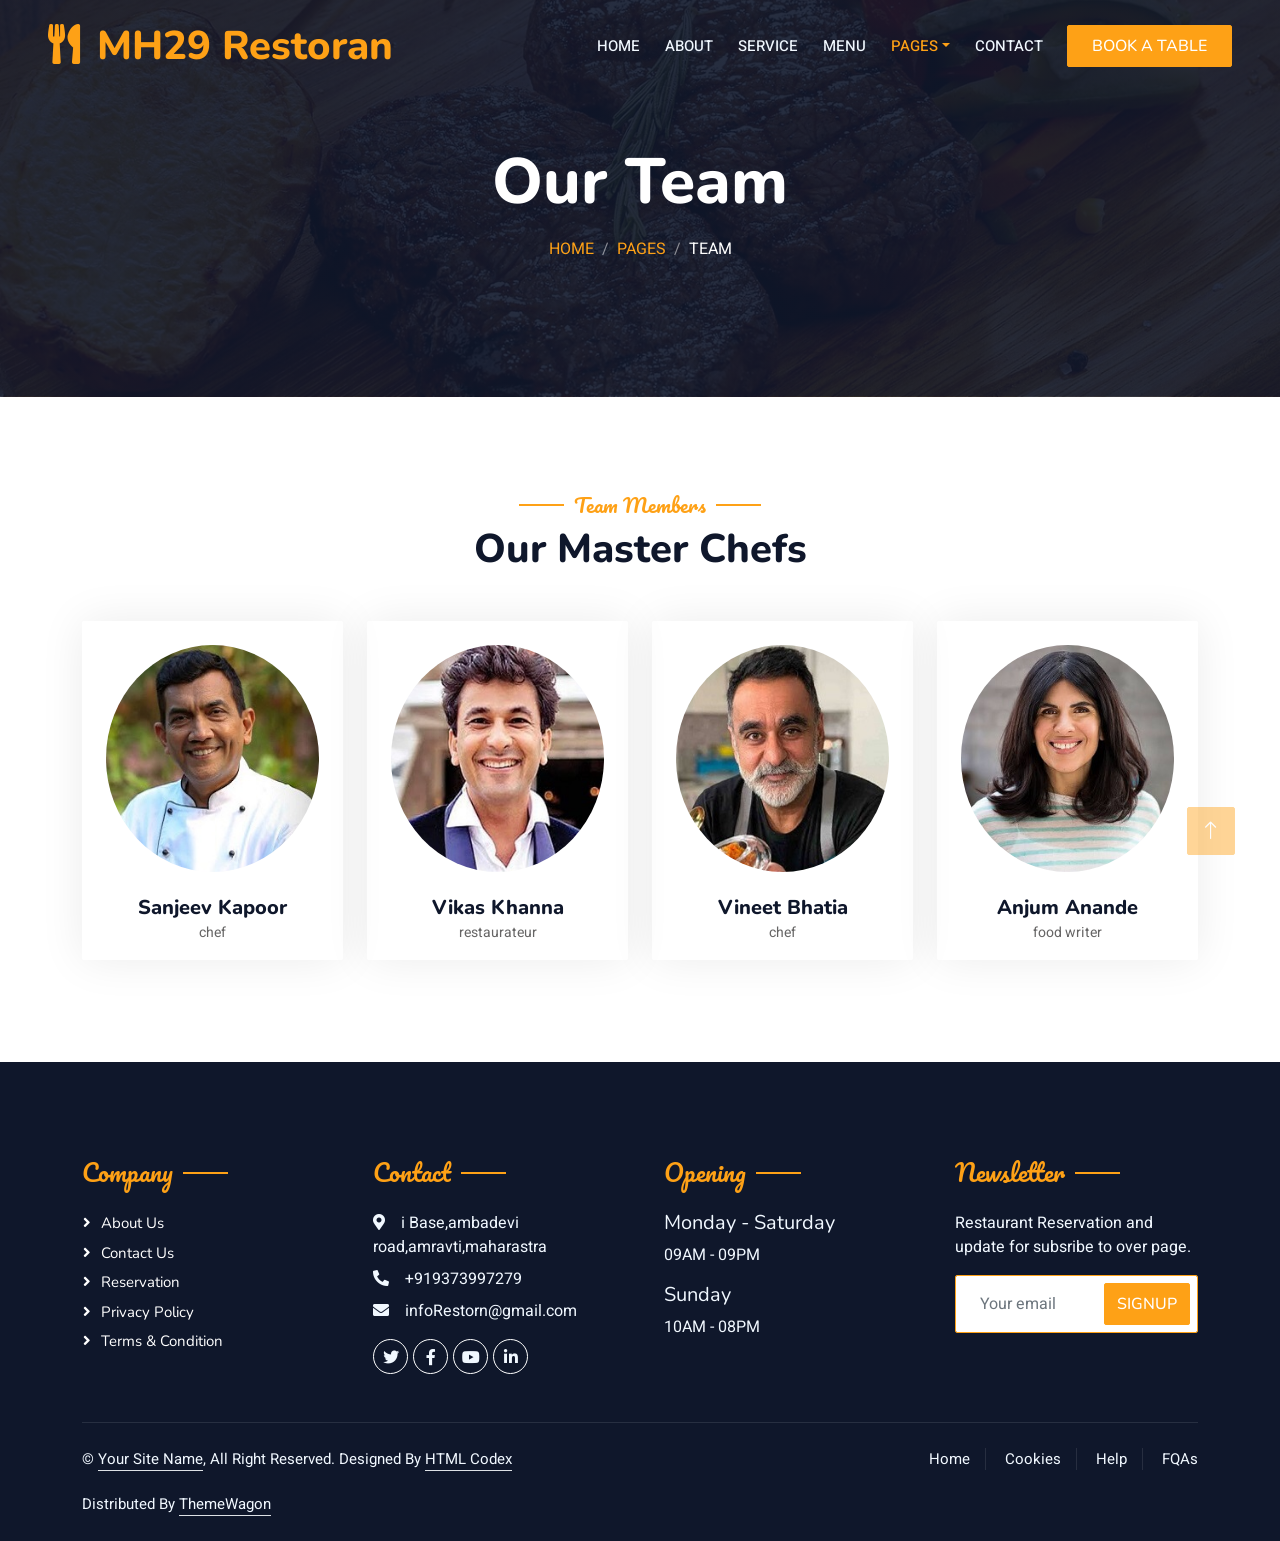
<file: team.html>
<!DOCTYPE html>
<html lang="en">

<head>
    <meta charset="utf-8">
    <title>MH29 Restoran - Bootstrap Restaurant Template</title>
    <meta content="width=device-width, initial-scale=1.0" name="viewport">
    <meta content="" name="keywords">
    <meta content="" name="description">

    <!-- Favicon -->
    <link href="img/favicon.ico" rel="icon">

    <!-- Google Web Fonts -->
    <link rel="preconnect" href="https://fonts.googleapis.com">
    <link rel="preconnect" href="https://fonts.gstatic.com" crossorigin>
    <link href="https://fonts.googleapis.com/css2?family=Heebo:wght@400;500;600&family=Nunito:wght@600;700;800&family=Pacifico&display=swap" rel="stylesheet">

    <!-- Icon Font Stylesheet -->
    <link href="https://cdnjs.cloudflare.com/ajax/libs/font-awesome/5.10.0/css/all.min.css" rel="stylesheet">
    <link href="https://cdn.jsdelivr.net/npm/bootstrap-icons@1.4.1/font/bootstrap-icons.css" rel="stylesheet">

    <!-- Libraries Stylesheet -->
    <link href="lib/animate/animate.min.css" rel="stylesheet">
    <link href="lib/owlcarousel/assets/owl.carousel.min.css" rel="stylesheet">
    <link href="lib/tempusdominus/css/tempusdominus-bootstrap-4.min.css" rel="stylesheet" />

    <!-- Customized Bootstrap Stylesheet -->
    <link href="css/bootstrap.min.css" rel="stylesheet">

    <!-- Template Stylesheet -->
    <link href="css/style.css" rel="stylesheet">
</head>

<body>
    <div class="container-xxl bg-white p-0">
        <!-- Spinner Start -->
        <div id="spinner" class="show bg-white position-fixed translate-middle w-100 vh-100 top-50 start-50 d-flex align-items-center justify-content-center">
            <div class="spinner-border text-primary" style="width: 3rem; height: 3rem;" role="status">
                <span class="sr-only">Loading...</span>
            </div>
        </div>
        <!-- Spinner End -->


        <!-- Navbar & Hero Start -->
        <div class="container-xxl position-relative p-0">
            <nav class="navbar navbar-expand-lg navbar-dark bg-dark px-4 px-lg-5 py-3 py-lg-0">
                <a href="" class="navbar-brand p-0">
                    <h1 class="text-primary m-0"><i class="fa fa-utensils me-3"></i>MH29 Restoran</h1>
                    <!-- <img src="img/logo.png" alt="Logo"> -->
                </a>
                <button class="navbar-toggler" type="button" data-bs-toggle="collapse" data-bs-target="#navbarCollapse">
                    <span class="fa fa-bars"></span>
                </button>
                <div class="collapse navbar-collapse" id="navbarCollapse">
                    <div class="navbar-nav ms-auto py-0 pe-4">
                        <a href="index.html" class="nav-item nav-link">Home</a>
                        <a href="about.html" class="nav-item nav-link">About</a>
                        <a href="service.html" class="nav-item nav-link">Service</a>
                        <a href="menu.html" class="nav-item nav-link">Menu</a>
                        <div class="nav-item dropdown">
                            <a href="#" class="nav-link dropdown-toggle active" data-bs-toggle="dropdown">Pages</a>
                            <div class="dropdown-menu m-0">
                                <a href="booking.html" class="dropdown-item">Booking</a>
                                <a href="team.html" class="dropdown-item active">Our Team</a>
                                <a href="testimonial.html" class="dropdown-item">Testimonial</a>
                            </div>
                        </div>
                        <a href="contact.html" class="nav-item nav-link">Contact</a>
                    </div>
                    <a href="booking.html" class="btn btn-primary py-2 px-4">Book A Table</a>
                </div>
            </nav>

            <div class="container-xxl py-5 bg-dark hero-header mb-5">
                <div class="container text-center my-5 pt-5 pb-4">
                    <h1 class="display-3 text-white mb-3 animated slideInDown">Our Team</h1>
                    <nav aria-label="breadcrumb">
                        <ol class="breadcrumb justify-content-center text-uppercase">
                            <li class="breadcrumb-item"><a href="#">Home</a></li>
                            <li class="breadcrumb-item"><a href="#">Pages</a></li>
                            <li class="breadcrumb-item text-white active" aria-current="page">Team</li>
                        </ol>
                    </nav>
                </div>
            </div>
        </div>
        <!-- Navbar & Hero End -->


        <!-- Team Start -->
        <div class="container-xxl pt-5 pb-3">
            <div class="container">
                <div class="text-center wow fadeInUp" data-wow-delay="0.1s">
                    <h5 class="section-title ff-secondary text-center text-primary fw-normal">Team Members</h5>
                    <h1 class="mb-5">Our Master Chefs</h1>
                </div>
                <div class="row g-4">
                    <div class="col-lg-3 col-md-6 wow fadeInUp" data-wow-delay="0.1s">
                        <div class="team-item text-center rounded overflow-hidden">
                            <div class="rounded-circle overflow-hidden m-4">
                                <img class="img-fluid" src="img/team-1.jpg" alt="">
                            </div>
                            <h5 class="mb-0">Sanjeev Kapoor   </h5>
                            <small>chef</small>
                            <div class="d-flex justify-content-center mt-3">
                                <a class="btn btn-square btn-primary mx-1" href=""><i class="fab fa-facebook-f"></i></a>
                                <a class="btn btn-square btn-primary mx-1" href=""><i class="fab fa-twitter"></i></a>
                                <a class="btn btn-square btn-primary mx-1" href="https://www.instagram.com/univarsalking_uv/"><i class="fab fa-instagram"></i></a>
                            </div>
                        </div>
                    </div>
                    <div class="col-lg-3 col-md-6 wow fadeInUp" data-wow-delay="0.3s">
                        <div class="team-item text-center rounded overflow-hidden">
                            <div class="rounded-circle overflow-hidden m-4">
                                <img class="img-fluid" src="img/team-2.jpg" alt="">
                            </div>
                            <h5 class="mb-0">Vikas Khanna</h5>
                            <small>restaurateur</small>
                            <div class="d-flex justify-content-center mt-3">
                                <a class="btn btn-square btn-primary mx-1" href=""><i class="fab fa-facebook-f"></i></a>
                                <a class="btn btn-square btn-primary mx-1" href=""><i class="fab fa-twitter"></i></a>
                                <a class="btn btn-square btn-primary mx-1" href="https://www.instagram.com/univarsalking_uv/"><i class="fab fa-instagram"></i></a>
                            </div>
                        </div>
                    </div>
                    <div class="col-lg-3 col-md-6 wow fadeInUp" data-wow-delay="0.5s">
                        <div class="team-item text-center rounded overflow-hidden">
                            <div class="rounded-circle overflow-hidden m-4">
                                <img class="img-fluid" src="img/team-3.jpg" alt="">
                            </div>
                            <h5 class="mb-0">Vineet Bhatia
                            </h5>
                            <small> chef</small>
                            <div class="d-flex justify-content-center mt-3">
                                <a class="btn btn-square btn-primary mx-1" href=""><i class="fab fa-facebook-f"></i></a>
                                <a class="btn btn-square btn-primary mx-1" href=""><i class="fab fa-twitter"></i></a>
                                <a class="btn btn-square btn-primary mx-1" href="https://www.instagram.com/univarsalking_uv/"><i class="fab fa-instagram"></i></a>
                            </div>
                        </div>
                    </div>
                    <div class="col-lg-3 col-md-6 wow fadeInUp" data-wow-delay="0.7s">
                        <div class="team-item text-center rounded overflow-hidden">
                            <div class="rounded-circle overflow-hidden m-4">
                                <img class="img-fluid" src="img/team-4.jpg" alt="">
                            </div>
                            <h5 class="mb-0"> Anjum Anande</h5>
                            <small>food writer</small>
                            <div class="d-flex justify-content-center mt-3">
                                <a class="btn btn-square btn-primary mx-1" href=""><i class="fab fa-facebook-f"></i></a>
                                <a class="btn btn-square btn-primary mx-1" href=""><i class="fab fa-twitter"></i></a>
                                <a class="btn btn-square btn-primary mx-1" href="https://www.instagram.com/univarsalking_uv/"><i class="fab fa-instagram"></i></a>
                            </div>
                        </div>
                    </div>
                </div>
            </div>
        </div>
        <!-- Team End -->
        

        <!-- Footer Start -->
        <div class="container-fluid bg-dark text-light footer pt-5 mt-5 wow fadeIn" data-wow-delay="0.1s">
            <div class="container py-5">
                <div class="row g-5">
                    <div class="col-lg-3 col-md-6">
                        <h4 class="section-title ff-secondary text-start text-primary fw-normal mb-4">Company</h4>
                        <a class="btn btn-link" href="">About Us</a>
                        <a class="btn btn-link" href="">Contact Us</a>
                        <a class="btn btn-link" href="">Reservation</a>
                        <a class="btn btn-link" href="">Privacy Policy</a>
                        <a class="btn btn-link" href="">Terms & Condition</a>
                    </div>
                    <div class="col-lg-3 col-md-6">
                        <h4 class="section-title ff-secondary text-start text-primary fw-normal mb-4">Contact</h4>
                        <p class="mb-2"><i class="fa fa-map-marker-alt me-3"></i>i Base,ambadevi road,amravti,maharastra</p>
                        <p class="mb-2"><i class="fa fa-phone-alt me-3"></i>+919373997279</p>
                        <p class="mb-2"><i class="fa fa-envelope me-3"></i>infoRestorn@gmail.com</p>
                        <div class="d-flex pt-2">
                            <a class="btn btn-outline-light btn-social" href=""><i class="fab fa-twitter"></i></a>
                            <a class="btn btn-outline-light btn-social" href=""><i class="fab fa-facebook-f"></i></a>
                            <a class="btn btn-outline-light btn-social" href=""><i class="fab fa-youtube"></i></a>
                            <a class="btn btn-outline-light btn-social" href=""><i class="fab fa-linkedin-in"></i></a>
                        </div>
                    </div>
                    <div class="col-lg-3 col-md-6">
                        <h4 class="section-title ff-secondary text-start text-primary fw-normal mb-4">Opening</h4>
                        <h5 class="text-light fw-normal">Monday - Saturday</h5>
                        <p>09AM - 09PM</p>
                        <h5 class="text-light fw-normal">Sunday</h5>
                        <p>10AM - 08PM</p>
                    </div>
                    <div class="col-lg-3 col-md-6">
                        <h4 class="section-title ff-secondary text-start text-primary fw-normal mb-4">Newsletter</h4>
                        <p>Restaurant Reservation and update for subsribe to over page.</p>
                        <div class="position-relative mx-auto" style="max-width: 400px;">
                            <input class="form-control border-primary w-100 py-3 ps-4 pe-5" type="text" placeholder="Your email">
                            <button type="button" class="btn btn-primary py-2 position-absolute top-0 end-0 mt-2 me-2">SignUp</button>
                        </div>
                    </div>
                </div>
            </div>
            <div class="container">
                <div class="copyright">
                    <div class="row">
                        <div class="col-md-6 text-center text-md-start mb-3 mb-md-0">
                            &copy; <a class="border-bottom" href="#">Your Site Name</a>, All Right Reserved. 
							
							<!--/*** This template is free as long as you keep the footer author’s credit link/attribution link/backlink. If you'd like to use the template without the footer author’s credit link/attribution link/backlink, you can purchase the Credit Removal License from "https://htmlcodex.com/credit-removal". Thank you for your support. ***/-->
							Designed By <a class="border-bottom" href="https://htmlcodex.com">HTML Codex</a><br><br>
                            Distributed By <a class="border-bottom" href="https://themewagon.com" target="_blank">ThemeWagon</a>
                        </div>
                        <div class="col-md-6 text-center text-md-end">
                            <div class="footer-menu">
                                <a href="">Home</a>
                                <a href="">Cookies</a>
                                <a href="">Help</a>
                                <a href="">FQAs</a>
                            </div>
                        </div>
                    </div>
                </div>
            </div>
        </div>
        <!-- Footer End -->


        <!-- Back to Top -->
        <a href="#" class="btn btn-lg btn-primary btn-lg-square back-to-top"><i class="bi bi-arrow-up"></i></a>
    </div>

    <!-- JavaScript Libraries -->
    <script src="https://code.jquery.com/jquery-3.4.1.min.js"></script>
    <script src="https://cdn.jsdelivr.net/npm/bootstrap@5.0.0/dist/js/bootstrap.bundle.min.js"></script>
    <script src="lib/wow/wow.min.js"></script>
    <script src="lib/easing/easing.min.js"></script>
    <script src="lib/waypoints/waypoints.min.js"></script>
    <script src="lib/counterup/counterup.min.js"></script>
    <script src="lib/owlcarousel/owl.carousel.min.js"></script>
    <script src="lib/tempusdominus/js/moment.min.js"></script>
    <script src="lib/tempusdominus/js/moment-timezone.min.js"></script>
    <script src="lib/tempusdominus/js/tempusdominus-bootstrap-4.min.js"></script>

    <!-- Template Javascript -->
    <script src="js/main.js"></script>
</body>

</html>
</file>
<file: css/style.css>
/********** Template CSS **********/
:root {
    --primary: #FEA116;
    --light: #F1F8FF;
    --dark: #0F172B;
}

.ff-secondary {
    font-family: 'Pacifico', cursive;
}

.fw-medium {
    font-weight: 600 !important;
}

.fw-semi-bold {
    font-weight: 700 !important;
}

.back-to-top {
    position: fixed;
    display: none;
    right: 45px;
    bottom: 45px;
    z-index: 99;
}


/*** Spinner ***/
#spinner {
    opacity: 0;
    visibility: hidden;
    transition: opacity .5s ease-out, visibility 0s linear .5s;
    z-index: 99999;
}

#spinner.show {
    transition: opacity .5s ease-out, visibility 0s linear 0s;
    visibility: visible;
    opacity: 1;
}


/*** Button ***/
.btn {
    font-family: 'Nunito', sans-serif;
    font-weight: 500;
    text-transform: uppercase;
    transition: .5s;
}

.btn.btn-primary,
.btn.btn-secondary {
    color: #FFFFFF;
}

.btn-square {
    width: 38px;
    height: 38px;
}

.btn-sm-square {
    width: 32px;
    height: 32px;
}

.btn-lg-square {
    width: 48px;
    height: 48px;
}

.btn-square,
.btn-sm-square,
.btn-lg-square {
    padding: 0;
    display: flex;
    align-items: center;
    justify-content: center;
    font-weight: normal;
    border-radius: 2px;
}


/*** Navbar ***/
.navbar-dark .navbar-nav .nav-link {
    position: relative;
    margin-left: 25px;
    padding: 35px 0;
    font-size: 15px;
    color: var(--light) !important;
    text-transform: uppercase;
    font-weight: 500;
    outline: none;
    transition: .5s;
}

.sticky-top.navbar-dark .navbar-nav .nav-link {
    padding: 20px 0;
}

.navbar-dark .navbar-nav .nav-link:hover,
.navbar-dark .navbar-nav .nav-link.active {
    color: var(--primary) !important;
}

.navbar-dark .navbar-brand img {
    max-height: 60px;
    transition: .5s;
}

.sticky-top.navbar-dark .navbar-brand img {
    max-height: 45px;
}

@media (max-width: 991.98px) {
    .sticky-top.navbar-dark {
        position: relative;
    }

    .navbar-dark .navbar-collapse {
        margin-top: 15px;
        border-top: 1px solid rgba(255, 255, 255, .1)
    }

    .navbar-dark .navbar-nav .nav-link,
    .sticky-top.navbar-dark .navbar-nav .nav-link {
        padding: 10px 0;
        margin-left: 0;
    }

    .navbar-dark .navbar-brand img {
        max-height: 45px;
    }
}

@media (min-width: 992px) {
    .navbar-dark {
        position: absolute;
        width: 100%;
        top: 0;
        left: 0;
        z-index: 999;
        background: transparent !important;
    }
    
    .sticky-top.navbar-dark {
        position: fixed;
        background: var(--dark) !important;
    }
}


/*** Hero Header ***/
.hero-header {
    background: linear-gradient(rgba(15, 23, 43, .9), rgba(15, 23, 43, .9)), url(../img/bg-hero.jpg);
    background-position: center center;
    background-repeat: no-repeat;
    background-size: cover;
}

.hero-header img {
    animation: imgRotate 50s linear infinite;
}

@keyframes imgRotate { 
    100% { 
        transform: rotate(360deg); 
    } 
}

.breadcrumb-item + .breadcrumb-item::before {
    color: rgba(255, 255, 255, .5);
}


/*** Section Title ***/
.section-title {
    position: relative;
    display: inline-block;
}

.section-title::before {
    position: absolute;
    content: "";
    width: 45px;
    height: 2px;
    top: 50%;
    left: -55px;
    margin-top: -1px;
    background: var(--primary);
}

.section-title::after {
    position: absolute;
    content: "";
    width: 45px;
    height: 2px;
    top: 50%;
    right: -55px;
    margin-top: -1px;
    background: var(--primary);
}

.section-title.text-start::before,
.section-title.text-end::after {
    display: none;
}


/*** Service ***/
.service-item {
    box-shadow: 0 0 45px rgba(0, 0, 0, .08);
    transition: .5s;
}

.service-item:hover {
    background: var(--primary);
}

.service-item * {
    transition: .5s;
}

.service-item:hover * {
    color: var(--light) !important;
}


/*** Food Menu ***/
.nav-pills .nav-item .active {
    border-bottom: 2px solid var(--primary);
}


/*** Youtube Video ***/
.video {
    position: relative;
    height: 100%;
    min-height: 500px;
    background: linear-gradient(rgba(15, 23, 43, .1), rgba(15, 23, 43, .1)), url(../img/Screenshot.png);
    background-position: center center;
    background-repeat: no-repeat;
    background-size: cover;
}

.video .btn-play {
    position: absolute;
    z-index: 3;
    top: 50%;
    left: 50%;
    transform: translateX(-50%) translateY(-50%);
    box-sizing: content-box;
    display: block;
    width: 32px;
    height: 44px;
    border-radius: 50%;
    border: none;
    outline: none;
    padding: 18px 20px 18px 28px;
}

.video .btn-play:before {
    content: "";
    position: absolute;
    z-index: 0;
    left: 50%;
    top: 50%;
    transform: translateX(-50%) translateY(-50%);
    display: block;
    width: 100px;
    height: 100px;
    background: var(--primary);
    border-radius: 50%;
    animation: pulse-border 1500ms ease-out infinite;
}

.video .btn-play:after {
    content: "";
    position: absolute;
    z-index: 1;
    left: 50%;
    top: 50%;
    transform: translateX(-50%) translateY(-50%);
    display: block;
    width: 100px;
    height: 100px;
    background: var(--primary);
    border-radius: 50%;
    transition: all 200ms;
}

.video .btn-play img {
    position: relative;
    z-index: 3;
    max-width: 100%;
    width: auto;
    height: auto;
}

.video .btn-play span {
    display: block;
    position: relative;
    z-index: 3;
    width: 0;
    height: 0;
    border-left: 32px solid var(--dark);
    border-top: 22px solid transparent;
    border-bottom: 22px solid transparent;
}

@keyframes pulse-border {
    0% {
        transform: translateX(-50%) translateY(-50%) translateZ(0) scale(1);
        opacity: 1;
    }

    100% {
        transform: translateX(-50%) translateY(-50%) translateZ(0) scale(1.5);
        opacity: 0;
    }
}

#videoModal {
    z-index: 99999;
}

#videoModal .modal-dialog {
    position: relative;
    max-width: 800px;
    margin: 60px auto 0 auto;
}

#videoModal .modal-body {
    position: relative;
    padding: 0px;
}

#videoModal .close {
    position: absolute;
    width: 30px;
    height: 30px;
    right: 0px;
    top: -30px;
    z-index: 999;
    font-size: 30px;
    font-weight: normal;
    color: #FFFFFF;
    background: #000000;
    opacity: 1;
}


/*** Team ***/
.team-item {
    box-shadow: 0 0 45px rgba(0, 0, 0, .08);
    height: calc(100% - 38px);
    transition: .5s;
}

.team-item img {
    transition: .5s;
}

.team-item:hover img {
    transform: scale(1.1);
}

.team-item:hover {
    height: 100%;
}

.team-item .btn {
    border-radius: 38px 38px 0 0;
}


/*** Testimonial ***/
.testimonial-carousel .owl-item .testimonial-item,
.testimonial-carousel .owl-item.center .testimonial-item * {
    transition: .5s;
}

.testimonial-carousel .owl-item.center .testimonial-item {
    background: var(--primary) !important;
    border-color: var(--primary) !important;
}

.testimonial-carousel .owl-item.center .testimonial-item * {
    color: var(--light) !important;
}

.testimonial-carousel .owl-dots {
    margin-top: 24px;
    display: flex;
    align-items: flex-end;
    justify-content: center;
}

.testimonial-carousel .owl-dot {
    position: relative;
    display: inline-block;
    margin: 0 5px;
    width: 15px;
    height: 15px;
    border: 1px solid #CCCCCC;
    border-radius: 15px;
    transition: .5s;
}

.testimonial-carousel .owl-dot.active {
    background: var(--primary);
    border-color: var(--primary);
}


/*** Footer ***/
.footer .btn.btn-social {
    margin-right: 5px;
    width: 35px;
    height: 35px;
    display: flex;
    align-items: center;
    justify-content: center;
    color: var(--light);
    border: 1px solid #FFFFFF;
    border-radius: 35px;
    transition: .3s;
}

.footer .btn.btn-social:hover {
    color: var(--primary);
}

.footer .btn.btn-link {
    display: block;
    margin-bottom: 5px;
    padding: 0;
    text-align: left;
    color: #FFFFFF;
    font-size: 15px;
    font-weight: normal;
    text-transform: capitalize;
    transition: .3s;
}

.footer .btn.btn-link::before {
    position: relative;
    content: "\f105";
    font-family: "Font Awesome 5 Free";
    font-weight: 900;
    margin-right: 10px;
}

.footer .btn.btn-link:hover {
    letter-spacing: 1px;
    box-shadow: none;
}

.footer .copyright {
    padding: 25px 0;
    font-size: 15px;
    border-top: 1px solid rgba(256, 256, 256, .1);
}

.footer .copyright a {
    color: var(--light);
}

.footer .footer-menu a {
    margin-right: 15px;
    padding-right: 15px;
    border-right: 1px solid rgba(255, 255, 255, .1);
}

.footer .footer-menu a:last-child {
    margin-right: 0;
    padding-right: 0;
    border-right: none;
}
</file>
